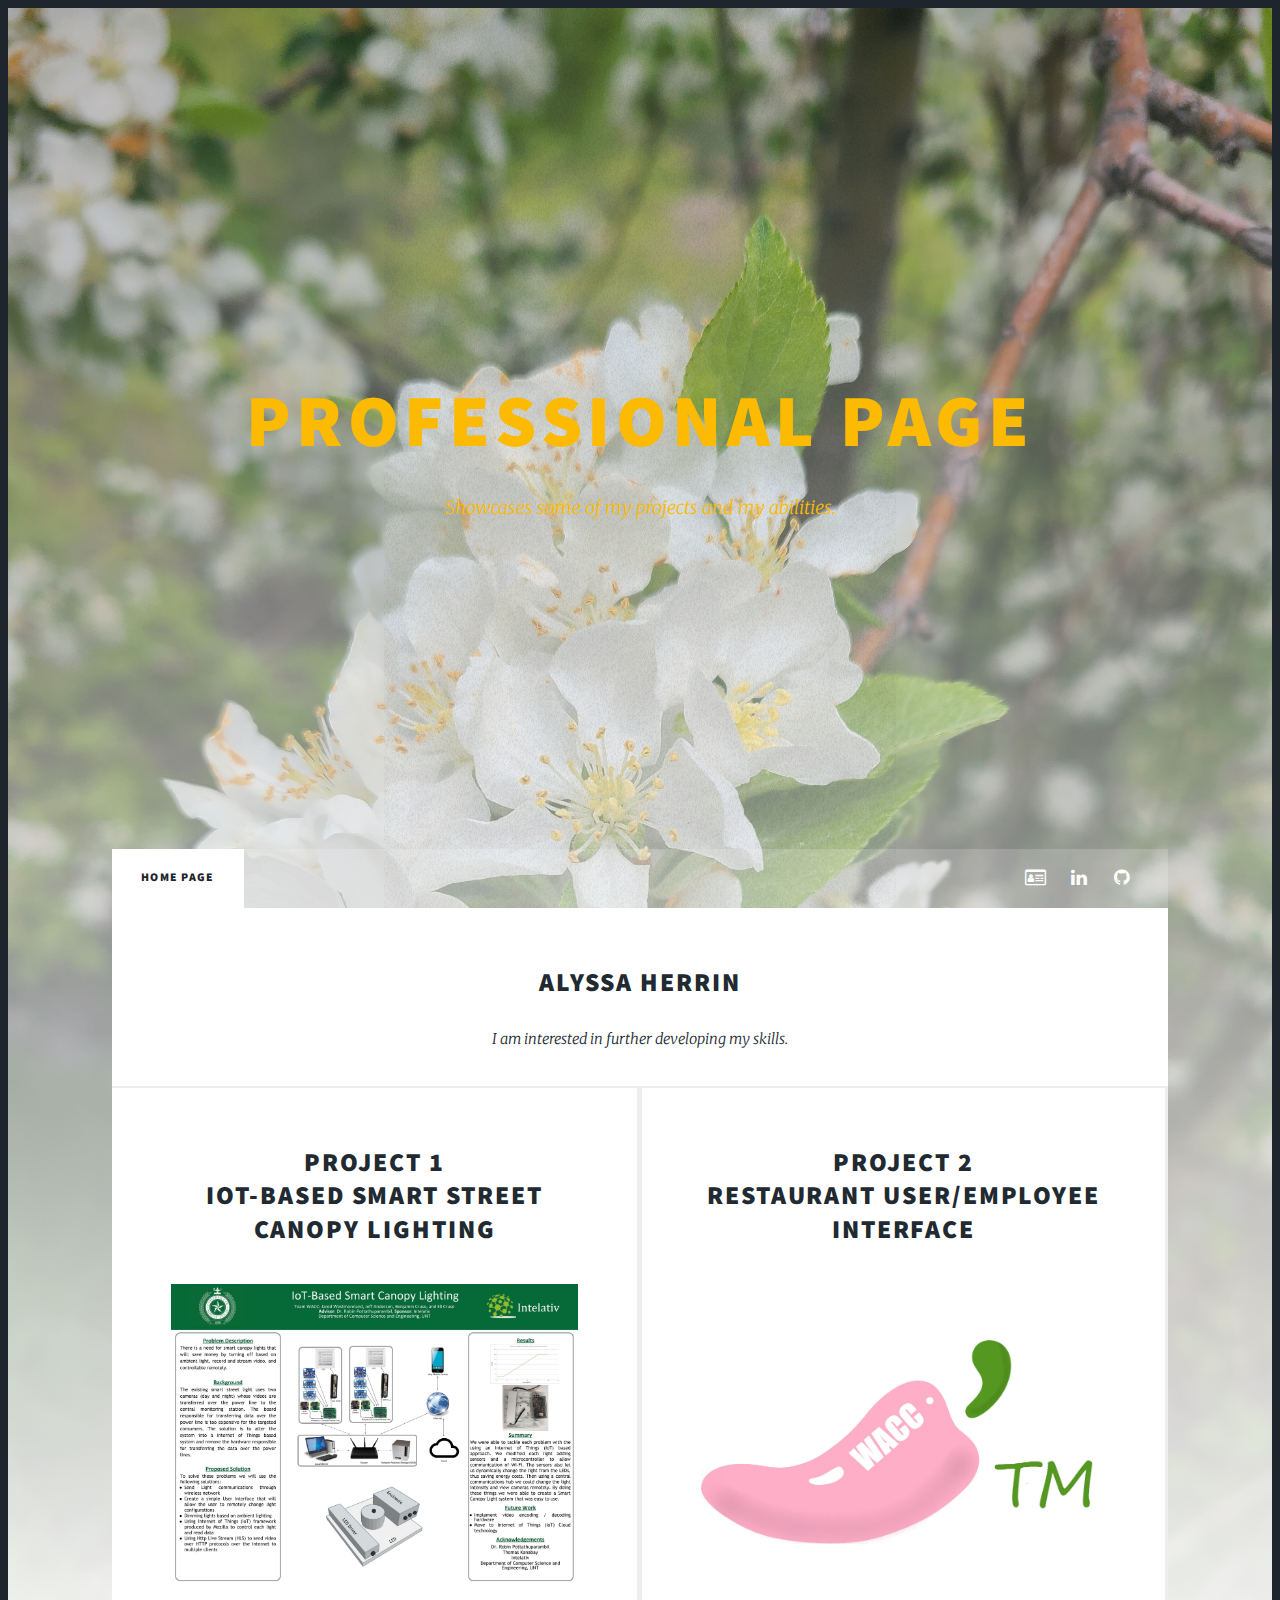
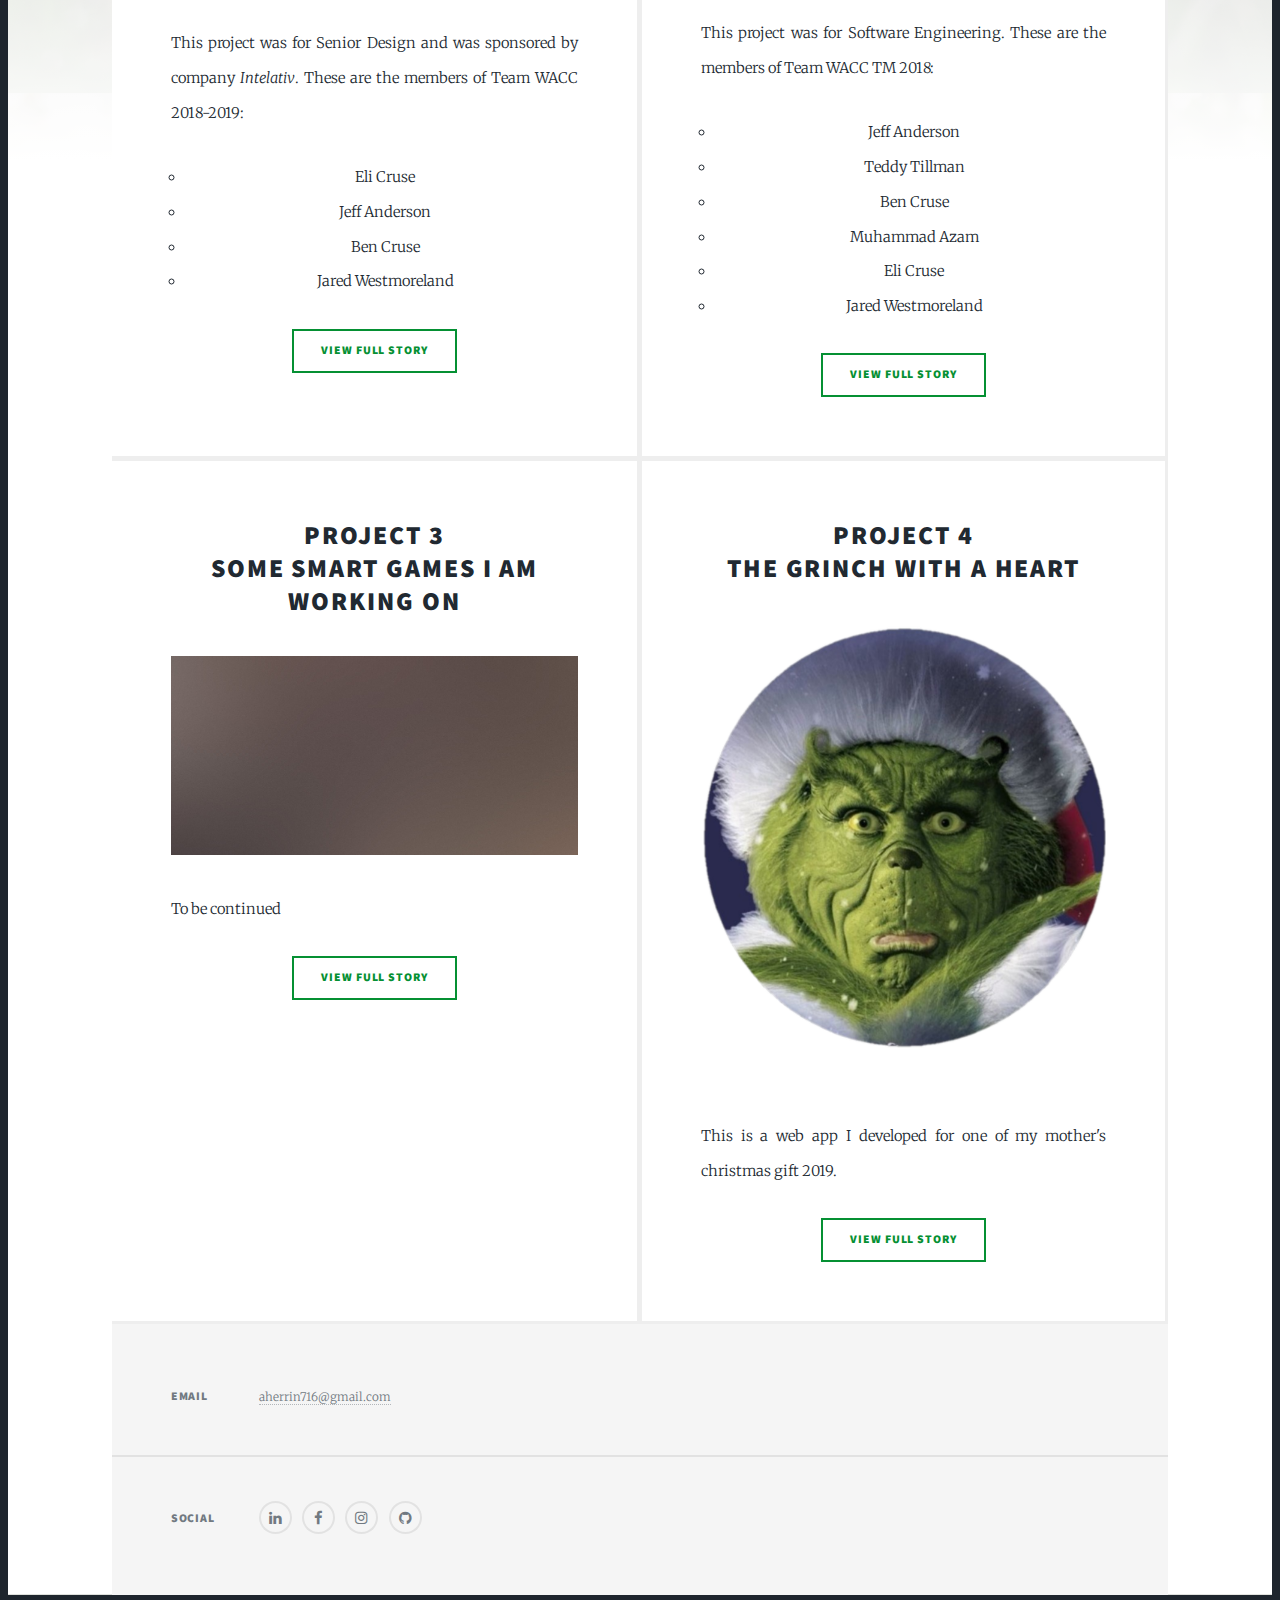
<file: index.html>
<!DOCTYPE HTML>
                      
<html>
	<head>
		<title> Home | Alyssa Herrin</title>
		<meta charset="utf-8">
  		<meta http-equiv="X-UA-Compatible" content="IE=edge">
		<meta name="viewport" content="width=device-width, initial-scale=1, user-scalable=no" />
		<link rel="stylesheet" href="assets/css/main.css" />
		<noscript><link rel="stylesheet" href="assets/css/noscript.css" /></noscript>

		<link rel="shortcut icon" href="favicon.png" type="image/png">
	</head>
	<body class="is-preload">

		<!-- Wrapper -->
			<div id="wrapper" >

				<!-- Intro -->
					<div id="intro">
						
						<h1>Professional Page</h1>
						<p>Showcases some of my projects and my abilities.</p>
					</div>
 
				<!-- Nav -->
					<nav id="nav">
						<ul class="links">
							<li class="active"><a>Home Page</a></li> 
						</ul>
						<ul class="icons">
							<li><a href="https://AllerzFish.github.io/AboutMe" class="icon fa-id-card-o" title="About me"><span class="label">About me</a></li>
							<li><a href="https://www.linkedin.com/in/alyssa-herrin" target="_blank" title="Linkedin" class="icon fa-linkedin"><span class="label">Instagram</span></a></li>
							<li><a href="https://github.com/AllerzFish" target="_blank" title="GitHub" class="icon fa-github"><span class="label">GitHub</span></a></li>
						</ul>
					</nav>
				
				<!-- Main -->
					<div id="main">
						<!-- Featured Post -->
							<header class="major">
									<h2>Alyssa Herrin</h2>
									<p>I am interested in further developing my skills.</p>
								</header>
							

						<!-- Posts -->
							<section class="posts">
								<article>
									<header>	
										<h2>project 1<br />
										IOT-Based Smart Street Canopy Lighting</h2>
									</header>
									<a href="./Project1" class="image fit"><img src="images/WACCPoster.jpg" alt="Team WACC" /></a>
									<p>This project was for Senior Design and was sponsored by company <i>Intelativ</i>. These are the members of Team WACC 2018-2019: 
										<ul style="list-style-type:circle;">
											<li>Eli Cruse</li> 
											<li>Jeff Anderson</li>
											<li>Ben Cruse</li> 
											<li>Jared Westmoreland</li>
										</ul>
									</p>
									<ul class="actions special">
										<li><a href="./Project1" class="button">View Full Story</a></li>
									</ul>
								</article>
								<article>
									<header>
										
										<h2>Project 2<br />
										Restaurant User/Employee Interface</h2>
										<br />
									</header>
									<a href="./Project2" class="image fit"><img src="images/WACCTM.jpg" alt="Team WACC TM" /></a>
									<br />
									<p>This project was for Software Engineering. These are the members of Team WACC TM 2018: 
										<ul style="list-style-type:circle;">
											<li>Jeff Anderson</li> 
											<li>Teddy Tillman</li> 
											<li>Ben Cruse</li> 
											<li>Muhammad Azam</li> 
											<li>Eli Cruse</li> 
											<li>Jared Westmoreland</li>
										</ul>
									</p>
									<ul class="actions special">
										<li><a href="./Project2" class="button">View Full Story</a></li>
									</ul>
								</article>
								<article>
									<header>
										
										<h2>Project 3<br />
										Some Smart Games I am working on</a></h2>
									</header>
									<a  class="image fit"><img src="images/pic01.jpg" alt="Games" /></a>
									<p>To be continued</p>
									<ul class="actions special">
										<li><a class="button">View Full Story</a></li>
									</ul>
								</article>
								<article>
									<header>
										
										<h2>Project 4<br />
										The Grinch with a Heart</h2>
									</header>
									<a  class="image fit" href="./Project4.html"><img src="images/Grinch.png" alt="The Grinch Image"/></a>
									<br/>
									<p>This is a web app I developed for one of my mother's christmas gift 2019.</p>
									<ul class="actions special">
										<li><a  class="button" href="./Project4.html">View Full Story</a></li>
									</ul>
									</form>
								</article>
							</section>

						<!-- Footer  -->
							

					</div>

				<!-- Footer -->
					<footer id="footer">
						<section class="split contact">
							<section>
								<h3>Email</h3>
								<p><a>aherrin716@gmail.com</a></p>
							</section>
							<section>
								<h3>Social</h3>
								<ul class="icons alt">
									<li><a href="https://www.linkedin.com/in/alyssa-herrin/" class="icon alt fa-linkedin" target="_blank" title="Linkedin"><span class="label">Linkedin</span></a></li>
									<li><a href="https://www.facebook.com/AllerzFish" class="icon alt fa-facebook" target="_blank" title="FaceBook"><span class="label">Facebook</span></a></li>
									<li><a href="https://www.instagram.com/allerzfish/" class="icon alt fa-instagram" target="_blank" title="Instagram"><span class="label">Instagram</span></a></li>
									<li><a href="https://github.com/allerzfish" class="icon alt fa-github" target="_blank" title="GitHub"><span class="label" >GitHub</span></a></li>
								</ul>
							</section>
						</section>
					</footer>

			</div>

		<!-- Scripts  -->
			<script src="assets/js/jquery.min.js"></script>
			<script src="assets/js/jquery.scrollex.min.js"></script>
			<script src="assets/js/jquery.scrolly.min.js"></script>
			<script src="assets/js/browser.min.js"></script>
			<script src="assets/js/breakpoints.min.js"></script>
			<script src="assets/js/util.js"></script>
			<script src="assets/js/main.js"></script>

	</body>
</html>
</file>
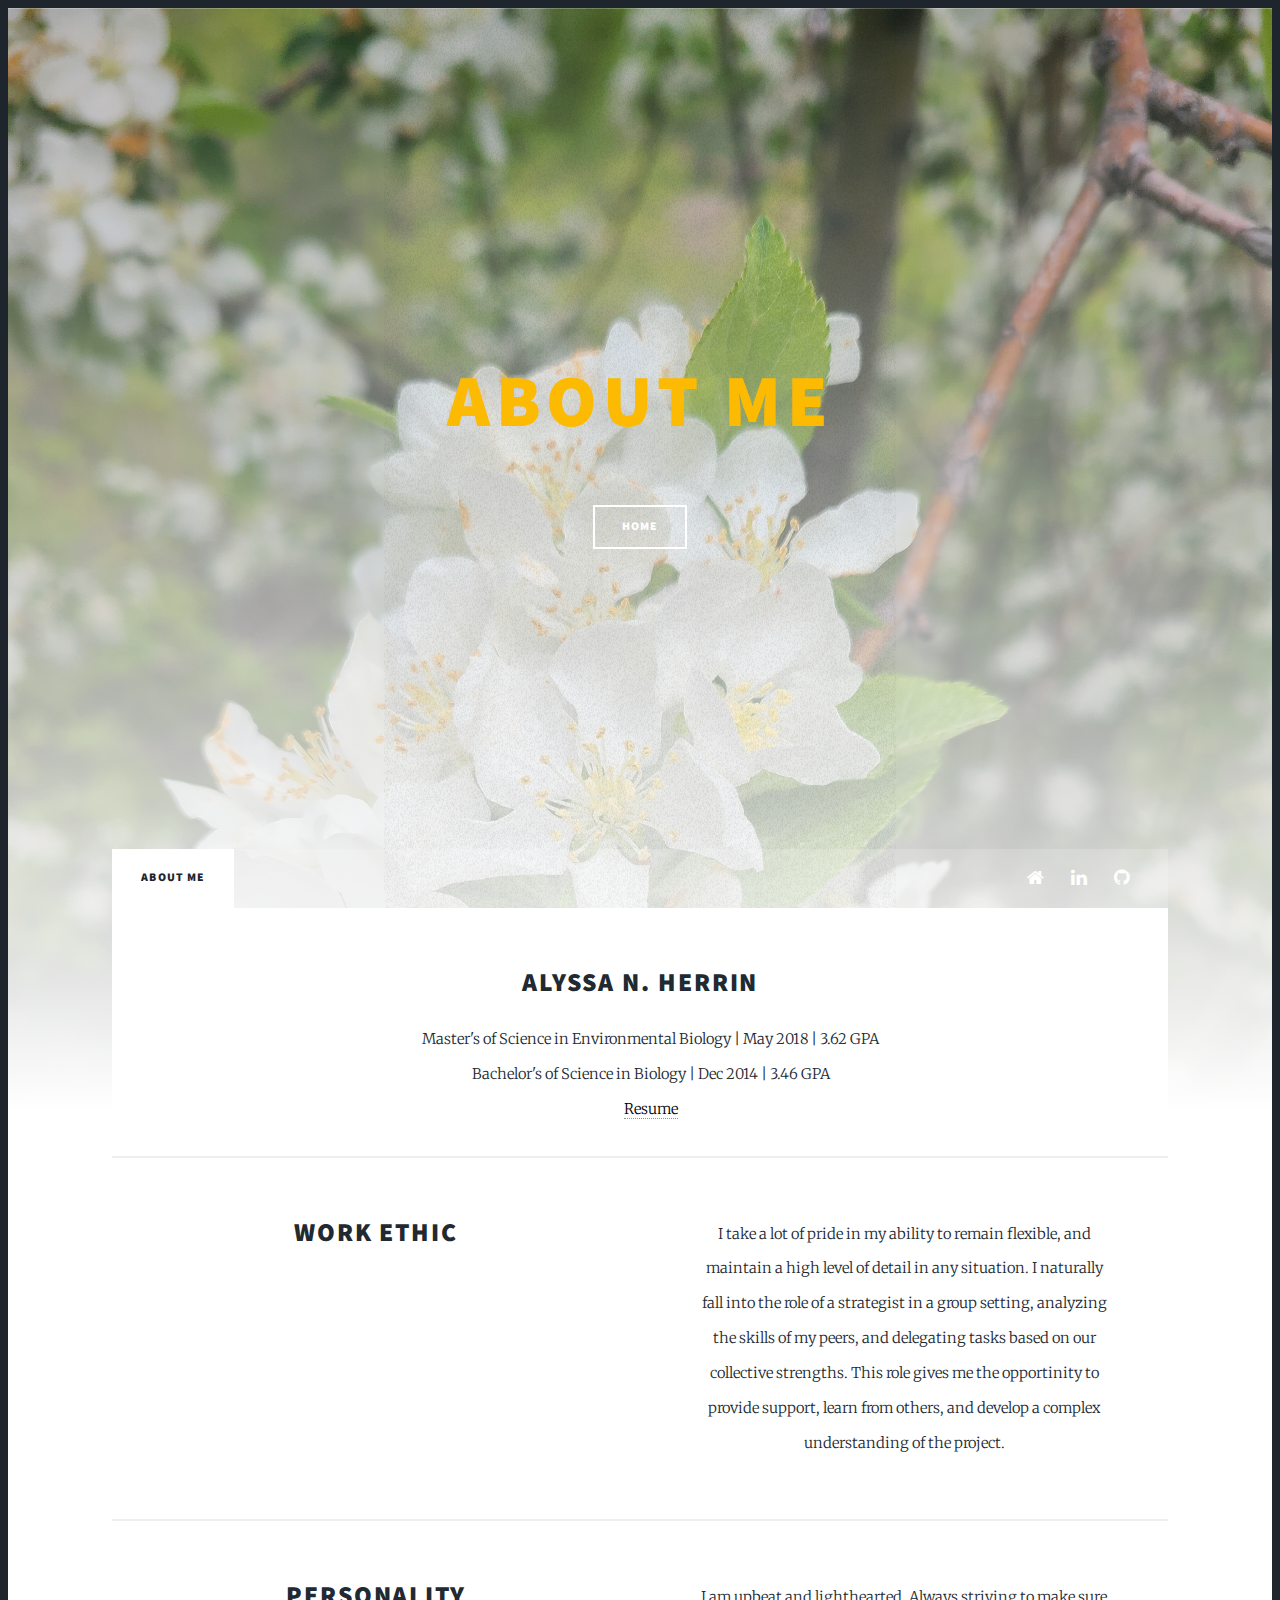
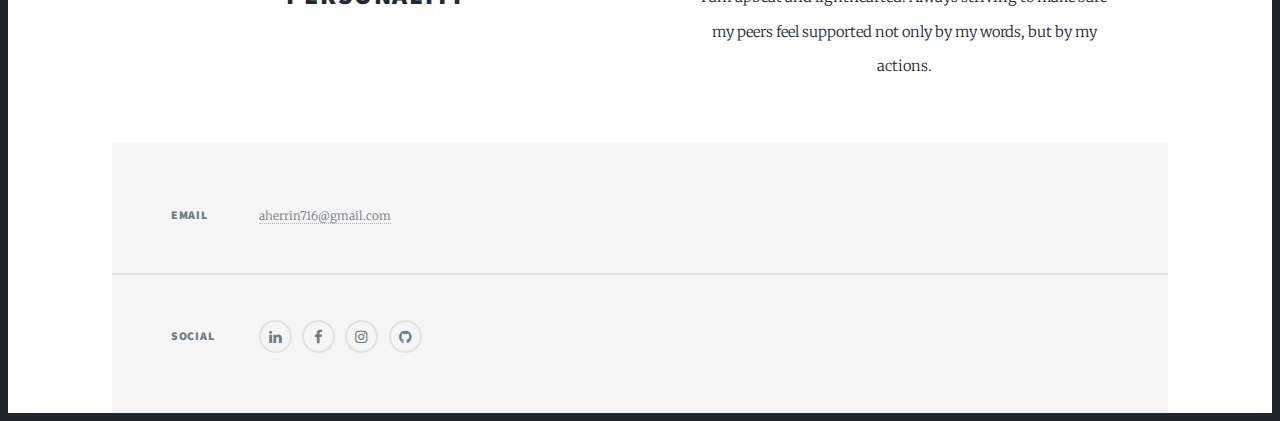
<file: AboutMe.html>
<!DOCTYPE HTML>
                             
<html>
	<head>
		<title> About me | Alyssa Herrin</title>
		<meta charset="utf-8">
  		<meta http-equiv="X-UA-Compatible" content="IE=edge">
		<meta name="viewport" content="width=device-width, initial-scale=1, user-scalable=no" />
		<link rel="stylesheet" href="assets/css/main.css" />
		<noscript><link rel="stylesheet" href="assets/css/noscript.css" /></noscript>

		 <link rel="shortcut icon" href="favicon.png" type="image/png">
	</head>
	<body class="is-preload">

        	<!-- Wrapper -->
			<div id="wrapper" >

				<!-- Intro -->
					<div id="intro">
						<h1>About Me</h1>
						<br />
						<ul class="actions special">
						<li><a href="https://AllerzFish.github.io/" class="button">Home</a></li>
					</ul>
					</div>
					 
				<!-- Nav -->
					<nav id="nav">
						<ul class="links"> 
							<li class="active"><a>About Me</a></li>
						</ul>
						<ul class="icons">
							<li><a href="./index.html" class="icon fa-home" title="Home"><span class="label">Home</a></li>
							<li><a href="https://www.linkedin.com/in/alyssa-herrin/" target="_blank" title="Linkedin" class="icon fa-linkedin"><span class="label">Instagram</span></a></li>
							<li><a href="https://github.com/allerzfish" target="_blank" title="GitHub" class="icon fa-github"><span class="label">GitHub</span></a></li>
						</ul>
					</nav>
				
				<!-- Main -->
					<div id="main">
						<!-- Featured Post -->
						
							<header class="major">
								
								<h2>Alyssa N. Herrin</h2>
									<ul style="list-style-type: none;">
									<li>Master's of Science in Environmental Biology | May 2018 | 3.62 GPA</li>	
									<li>Bachelor's of Science in Biology | Dec 2014 | 3.46 GPA</li>
									<li><a href="https://docs.google.com/document/d/1coBuJgeD5p4j4kVCKNsug3JqQFE4yvogps4RH6FsA0c/edit?ts=60bb044d" target="_blank" title="Link to Resume">Resume</a></li>
								</ul>
							</header>
							
						<!-- Posts -->
							<section class="posts">
								
									<h2>Work Ethic</h2>
									<p1>I take a lot of pride in my ability to remain flexible, and maintain a high level of detail in any situation. I naturally fall into the role of a strategist in a group setting, analyzing the skills of my peers, and delegating tasks based on our collective strengths. This role gives me the opportinity to provide support, learn from others, and develop a complex understanding of the project.</p1>
								
							</section>
							<section class="posts">
								
									<h2>Personality</h2>
									<p1>I am upbeat and lighthearted. Always striving to make sure my peers feel supported not only by my words, but by my actions.</p1>
								
							</section>
							
						<!-- Footer  -->
							

					</div>

				<!-- Footer -->
					<footer id="footer">
						<section class="split contact">
							<section>
								<h3>Email</h3>
								<p><a>aherrin716@gmail.com</a></p>
							</section>
							<section>
								<h3>Social</h3>
								<ul class="icons alt">
									<li><a href="https://www.linkedin.com/in/alyssa-herrin/" class="icon alt fa-linkedin" target="_blank" title="Linkedin"><span class="label">Linkedin</span></a></li>
									<li><a href="https://www.facebook.com/AllerzFish" class="icon alt fa-facebook" target="_blank" title="FaceBook"><span class="label">Facebook</span></a></li>
									<li><a href="https://www.instagram.com/allerzfish/" class="icon alt fa-instagram" target="_blank" title="Instagram"><span class="label">Instagram</span></a></li>
									<li><a href="https://github.com/allerzfish" class="icon alt fa-github" target="_blank" title="GitHub"><span class="label" >GitHub</span></a></li>
								</ul>
							</section>
						</section>
					</footer>

			</div>

		<!-- Scripts  -->
			<script src="assets/js/jquery.min.js"></script>
			<script src="assets/js/jquery.scrollex.min.js"></script>
			<script src="assets/js/jquery.scrolly.min.js"></script>
			<script src="assets/js/browser.min.js"></script>
			<script src="assets/js/breakpoints.min.js"></script>
			<script src="assets/js/util.js"></script>
			<script src="assets/js/main.js"></script>

	</body>
</html>
</file>
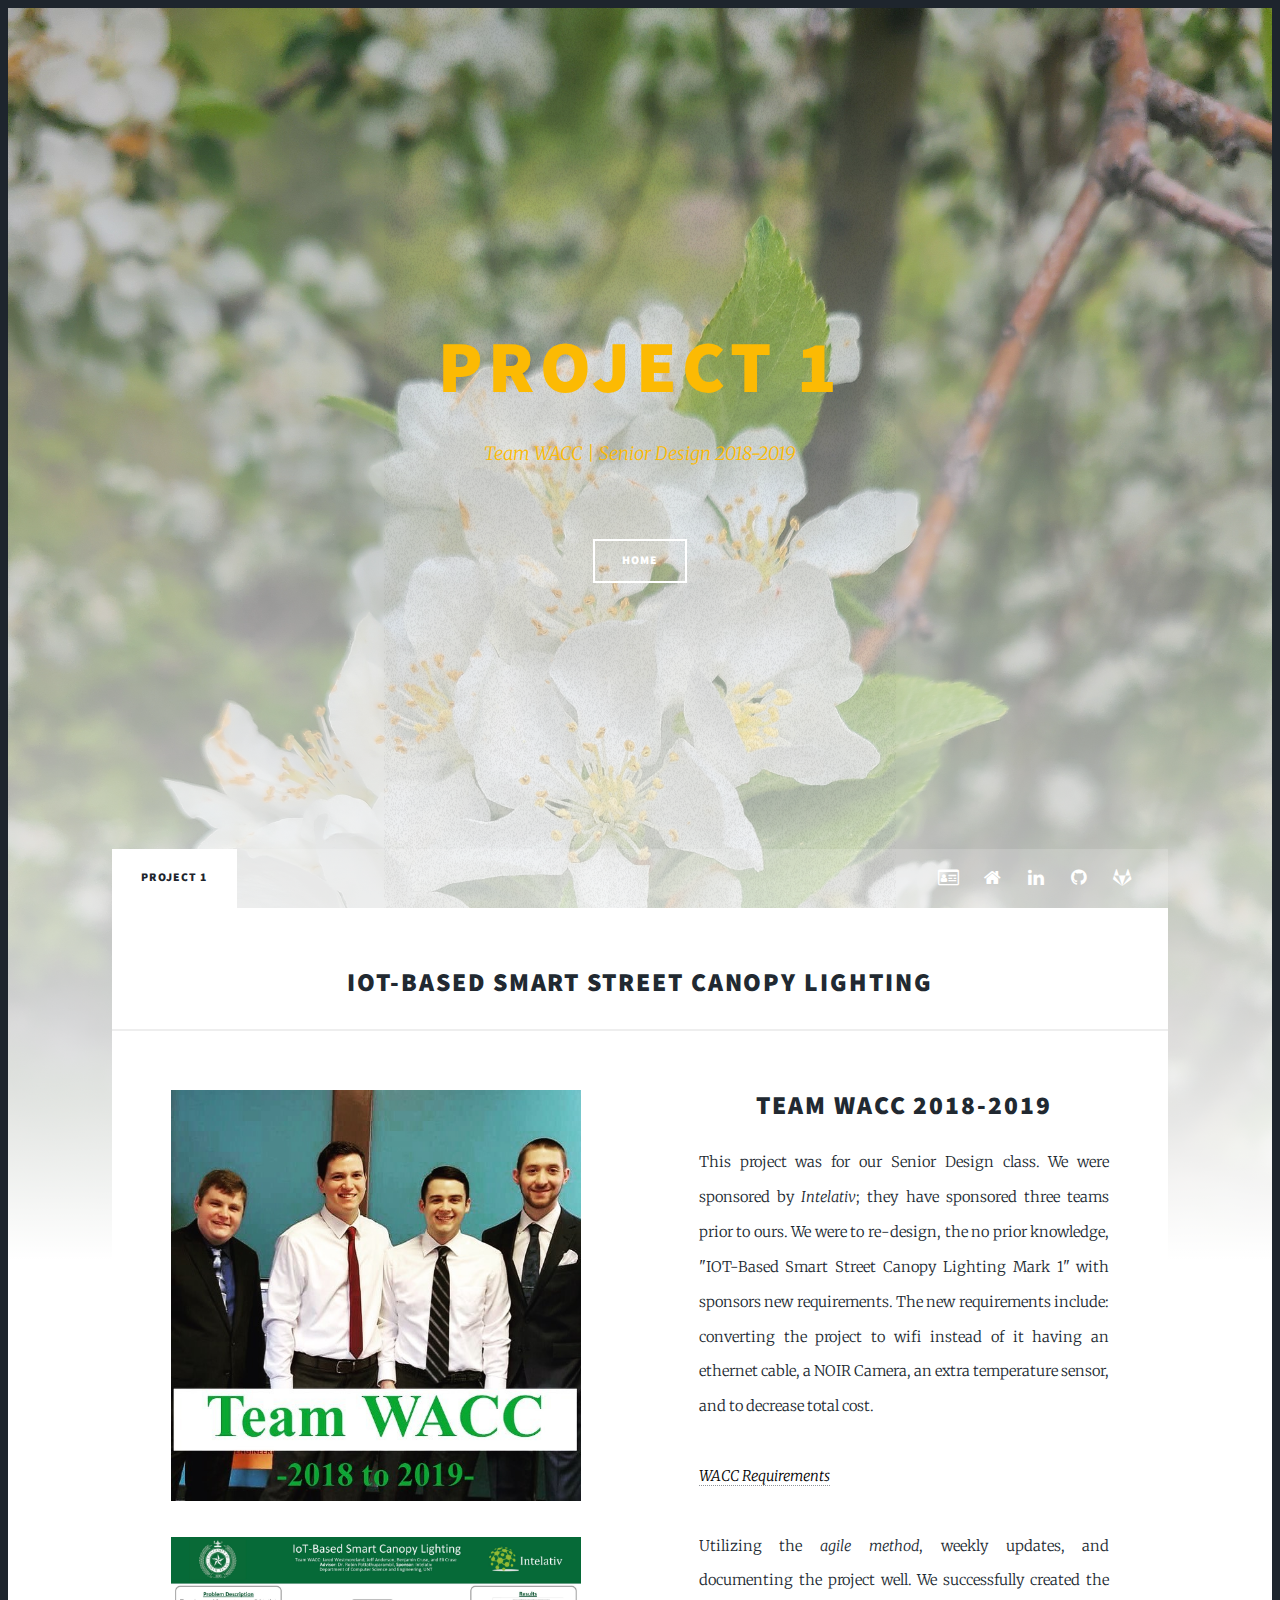
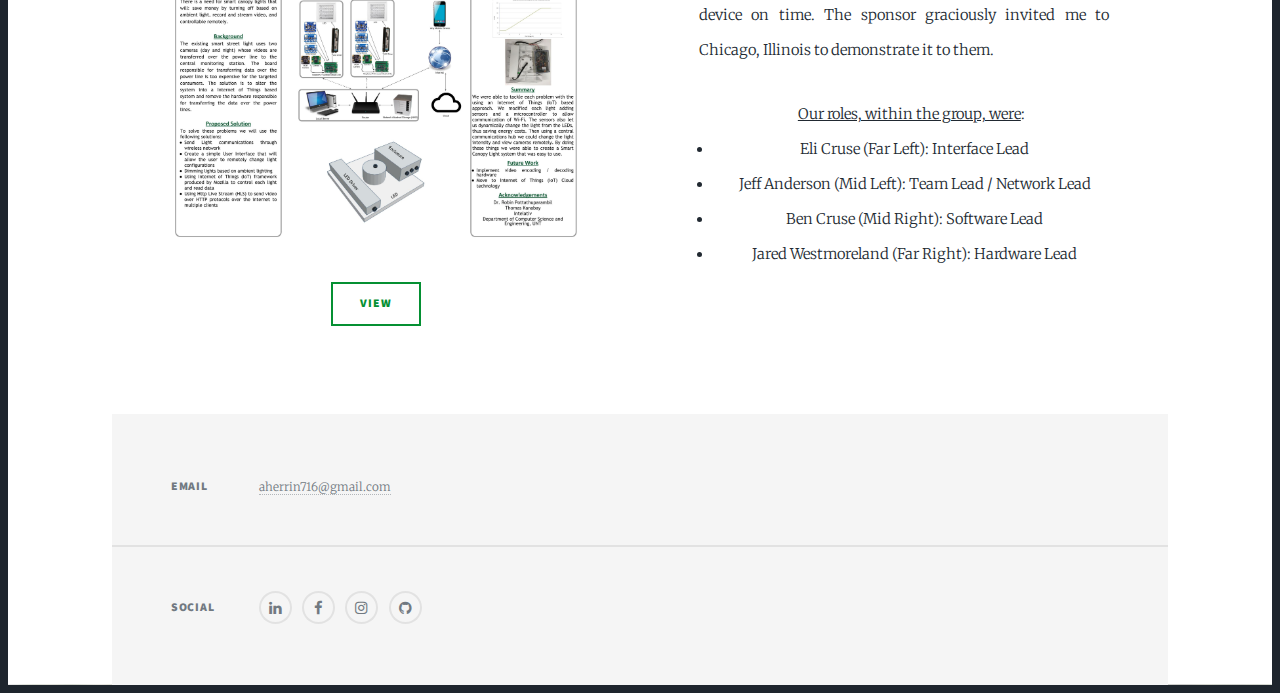
<file: Project1.html>
<!DOCTYPE HTML>
       
<html>
	<head>
		<title> Project 1 | Alyssa Herrin</title>
		<meta charset="utf-8">
  		<meta http-equiv="X-UA-Compatible" content="IE=edge">
		<meta name="viewport" content="width=device-width, initial-scale=1, user-scalable=no" />
		<link rel="stylesheet" href="assets/css/main.css" />
		<noscript><link rel="stylesheet" href="assets/css/noscript.css" /></noscript>

		 <link rel="shortcut icon" href="favicon.png" type="image/png">
	</head>
	<body class="is-preload">

        	<!-- Wrapper -->
			<div id="wrapper" >

				<!-- Intro -->
					<div id="intro">
						<h1>Project 1</h1>
						<p>Team WACC | Senior Design 2018-2019</p>
						<br />
						<ul class="actions special">
						<li><a href="https://allerzfish.github.io/" class="button">Home</a></li>
					</ul>
					</div>
					 
				<!-- Nav -->
					<nav id="nav">
						<ul class="links"> 
							<li class="active"><a>Project 1</a></li>
						</ul>
						<ul class="icons">
							<li><a href="./AboutMe.html" class="icon fa-id-card-o" title="About me"><span class="label">About me</a></li>
							<li><a href="./index.html" class="icon fa-home" title="Home"><span class="label">Home</a></li>
							<li><a href="https://www.linkedin.com/in/jared-westmoreland/" target="_blank" title="Linkedin" class="icon fa-linkedin"><span class="label">Instagram</span></a></li>
							<li><a href="https://github.com/jhwestmoreland" target="_blank" title="GitHub" class="icon fa-github"><span class="label">GitHub</span></a></li>
							<li><a href="https://gitlab.com/jwestmoreland" target="_blank" title="GitLab" class="icon fa-gitlab"><span class="label">GitLab</span></a></li>						</ul>
					</nav>
				
				<!-- Main -->
					<div id="main">
						<!-- Featured Post -->
							<header class="major">
									<h2>IOT-Based Smart Street Canopy Lighting</h2>
								</header>
	
						<!-- Posts -->
							<section class="posts">
								<section class="posts">
									<article>
										<a class="image fit"><img src="images/wacc.jpg" alt="Team Wacc Image" /></a>
									</article>
									
									<article>
										<a class="image fit"><img src="images/WACCPoster.jpg" alt="Team Waccs Poster" /></a>
										<ul class="actions special">
											<li><a href="https://drive.google.com/open?id=19ooblDm-Sf6tV7dthojnlMPG75XFyM-J" target="_blank" class="button">View</a></li>
										</ul>
									</article>
								</section>
								<section>
									<article>
										<header>
											<h2>Team WACC 2018-2019<br /></h2>
										</header>
											<p>This project was for our Senior Design class. 
											We were sponsored by <i>Intelativ</i>; they have sponsored three teams prior to ours. We were to re-design, the no prior knowledge, "IOT-Based Smart Street Canopy Lighting Mark 1" with sponsors new requirements.
											The new requirements include: converting the project to wifi instead of it having an ethernet cable, a NOIR Camera, an extra temperature sensor, and to decrease total cost.
											<br /><br />
											
											<a href="https://drive.google.com/open?id=1uG_ZFY8a4H2S2Mwdlbxv71xqx1lrD0da" target="_blank" style="text-align: center;"><i>WACC Requirements</i></a>
											<br /><br />	
										
											Utilizing the <i>agile method</i>, weekly updates, and documenting the project well. 
											We successfully created the device on time. The sponsor graciously invited me to Chicago, Illinois to demonstrate it to them.    
											<br />
												<ul> <u>Our roles, within the group, were</u>:
													<li>Eli Cruse (Far Left): Interface Lead </li>
													<li>Jeff Anderson (Mid Left): Team Lead / Network Lead </li>
													<li>Ben Cruse (Mid Right): Software Lead</li>
													<li>Jared Westmoreland (Far Right): Hardware Lead</li>
												</ul>
										
											</p>
									</article>
								</section>
							</section>
						<!-- Footer  -->
							

					</div>

				<!-- Footer -->
					<footer id="footer">
						<section class="split contact">
							<section>
								<h3>Email</h3>
								<p><a>aherrin716@gmail.com</a></p>
							</section>
							<section>
								<h3>Social</h3>
								<ul class="icons alt">
									<li><a href="https://www.linkedin.com/in/alyssa-herrin/" class="icon alt fa-linkedin" target="_blank" title="Linkedin"><span class="label">Linkedin</span></a></li>
									<li><a href="https://www.facebook.com/AllerzFish" class="icon alt fa-facebook" target="_blank" title="FaceBook"><span class="label">Facebook</span></a></li>
									<li><a href="https://www.instagram.com/allerzfish/" class="icon alt fa-instagram" target="_blank" title="Instagram"><span class="label">Instagram</span></a></li>
									<li><a href="https://github.com/allerzfish" class="icon alt fa-github" target="_blank" title="GitHub"><span class="label" >GitHub</span></a></li>
								</ul>
							</section>
						</section>
					</footer>

			</div>

		<!-- Scripts  -->
			<script src="assets/js/jquery.min.js"></script>
			<script src="assets/js/jquery.scrollex.min.js"></script>
			<script src="assets/js/jquery.scrolly.min.js"></script>
			<script src="assets/js/browser.min.js"></script>
			<script src="assets/js/breakpoints.min.js"></script>
			<script src="assets/js/util.js"></script>
			<script src="assets/js/main.js"></script>

	</body>
</html>
</file>
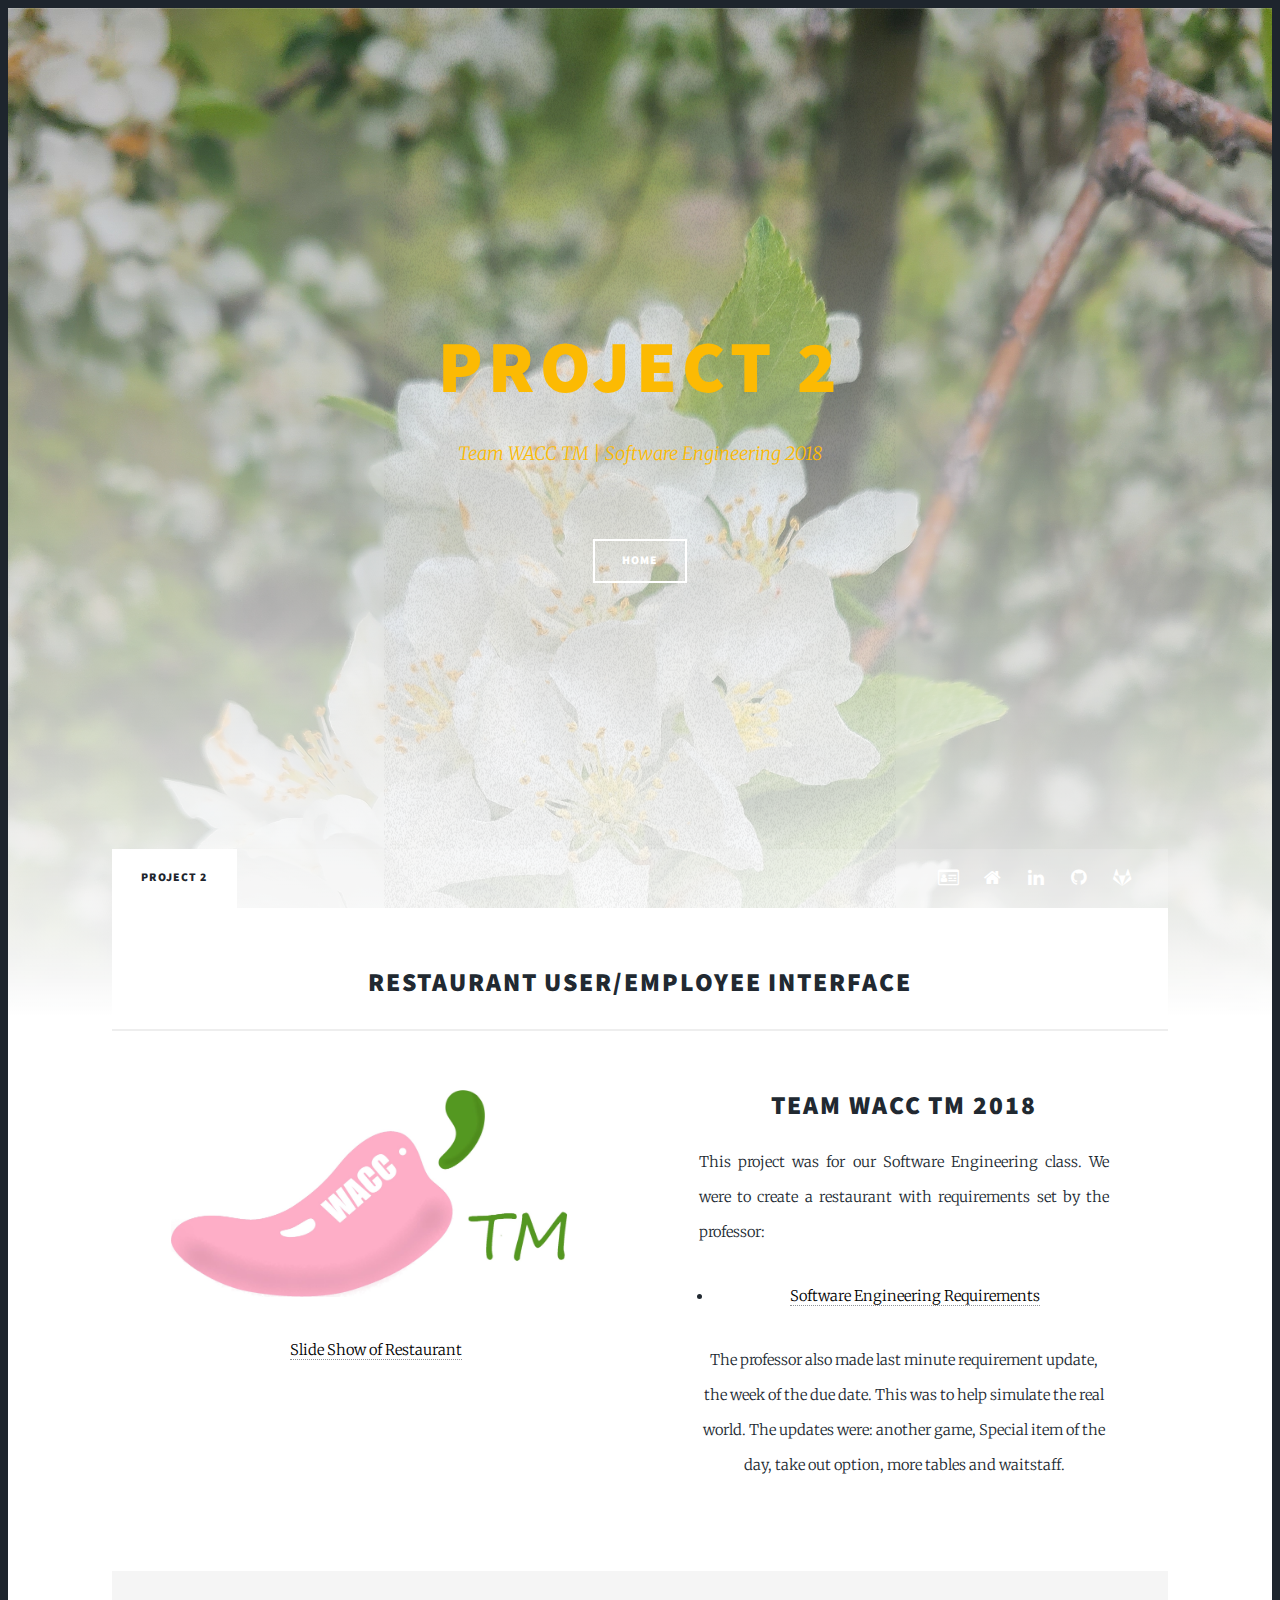
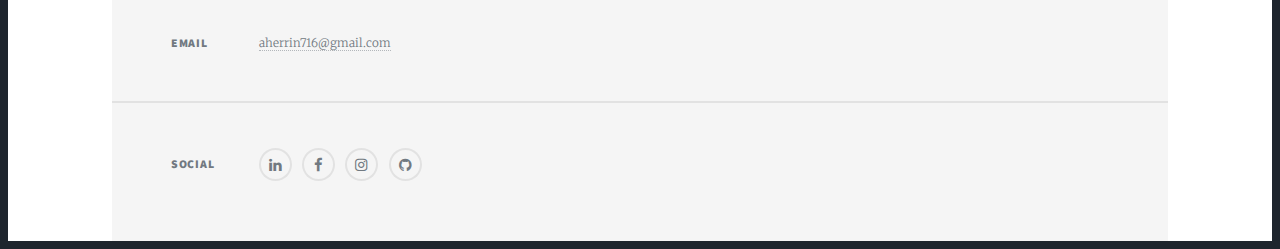
<file: Project2.html>
<!DOCTYPE HTML>
       
<html>
	<head>
		<title> Project 2 | Jared Westmoreland</title>
		<meta charset="utf-8">
  		<meta http-equiv="X-UA-Compatible" content="IE=edge">
		<meta name="viewport" content="width=device-width, initial-scale=1, user-scalable=no" />
		<link rel="stylesheet" href="assets/css/main.css" />
		<noscript><link rel="stylesheet" href="assets/css/noscript.css" /></noscript>

		 <link rel="shortcut icon" href="favicon.png" type="image/png">
	</head>
	<body class="is-preload">

        	<!-- Wrapper -->
			<div id="wrapper" >

				<!-- Intro -->
					<div id="intro">
						<h1>Project 2</h1>
						<p>Team WACC TM | Software Engineering 2018</p>
						<br />
						<ul class="actions special">
						<li><a href="https://jhwestmoreland.github.io/" class="button">Home</a></li>
					</ul>
					</div>
					 
				<!-- Nav -->
					<nav id="nav">
						<ul class="links"> 
							<li class="active"><a>Project 2</a></li>
						</ul>
						<ul class="icons">
							<li><a href="./AboutMe.html" class="icon fa-id-card-o" title="About me"><span class="label">About me</a></li>
							<li><a href="./index.html" class="icon fa-home" title="Home"><span class="label">Home</a></li>
							<li><a href="https://www.linkedin.com/in/jared-westmoreland/" target="_blank" title="Linkedin" class="icon fa-linkedin"><span class="label">Instagram</span></a></li>
							<li><a href="https://github.com/jhwestmoreland" target="_blank" title="GitHub" class="icon fa-github"><span class="label">GitHub</span></a></li>
							<li><a href="https://gitlab.com/jwestmoreland" target="_blank" title="GitLab" class="icon fa-gitlab"><span class="label">GitLab</span></a></li>						</ul>
					</nav>
				
				<!-- Main -->
					<div id="main">
						<!-- Featured Post -->
							<header class="major">
									<h2>Restaurant User/Employee Interface</h2>
								</header>
	
						<!-- Posts -->
							<section class="posts">
								<section class="posts">
									<article>
										<a class="image fit"><img src="images/WACCTM.jpg" alt="Team Wacc TM Logo" /></a>
									</article>
									<article>
										<a href="https://drive.google.com/open?id=16_14FHNnUO6HKRm8g9cZnL-wvGvsJTqG" target="_blank">Slide Show of Restaurant</a>
									</article>
								</section>
								<section>
									<article>
										<header>
											<h2>Team WACC TM 2018<br /></h2>
										</header>
										  <p>
                         								This project was for our Software Engineering class. 
                        								We were to create a restaurant with requirements set by the professor:
                         								 <ul>
                             									 <li><a href="https://drive.google.com/open?id=1mEJhj8zPGPuUr-1VPDwynmVZc3dzYJKa" target="_blank">Software Engineering Requirements</a></li>
                        								  </ul>
											
				 								 The professor also made last minute requirement update, the week of the due date. 
                         									   This was to help simulate the real world. The updates were: another game, Special item of the day, take out option, more tables and waitstaff.</li>
                          
											</p>
									</article>
								</section>
							</section>
						<!-- Footer  -->
							

					</div>

				<!-- Footer -->
					<footer id="footer">
						<section class="split contact">
							<section>
								<h3>Email</h3>
								<p><a>aherrin716@gmail.com</a></p>
							</section>
							<section>
								<h3>Social</h3>
								<ul class="icons alt">
									<li><a href="https://www.linkedin.com/in/alyssa-herrin/" class="icon alt fa-linkedin" target="_blank" title="Linkedin"><span class="label">Linkedin</span></a></li>
									<li><a href="https://www.facebook.com/AllerzFish" class="icon alt fa-facebook" target="_blank" title="FaceBook"><span class="label">Facebook</span></a></li>
									<li><a href="https://www.instagram.com/allerzfish/" class="icon alt fa-instagram" target="_blank" title="Instagram"><span class="label">Instagram</span></a></li>
									<li><a href="https://github.com/allerzfish" class="icon alt fa-github" target="_blank" title="GitHub"><span class="label" >GitHub</span></a></li>
								</ul>
							</section>
						</section>
					</footer>

			</div>

		<!-- Scripts  -->
			<script src="assets/js/jquery.min.js"></script>
			<script src="assets/js/jquery.scrollex.min.js"></script>
			<script src="assets/js/jquery.scrolly.min.js"></script>
			<script src="assets/js/browser.min.js"></script>
			<script src="assets/js/breakpoints.min.js"></script>
			<script src="assets/js/util.js"></script>
			<script src="assets/js/main.js"></script>

	</body>
</html>
</file>
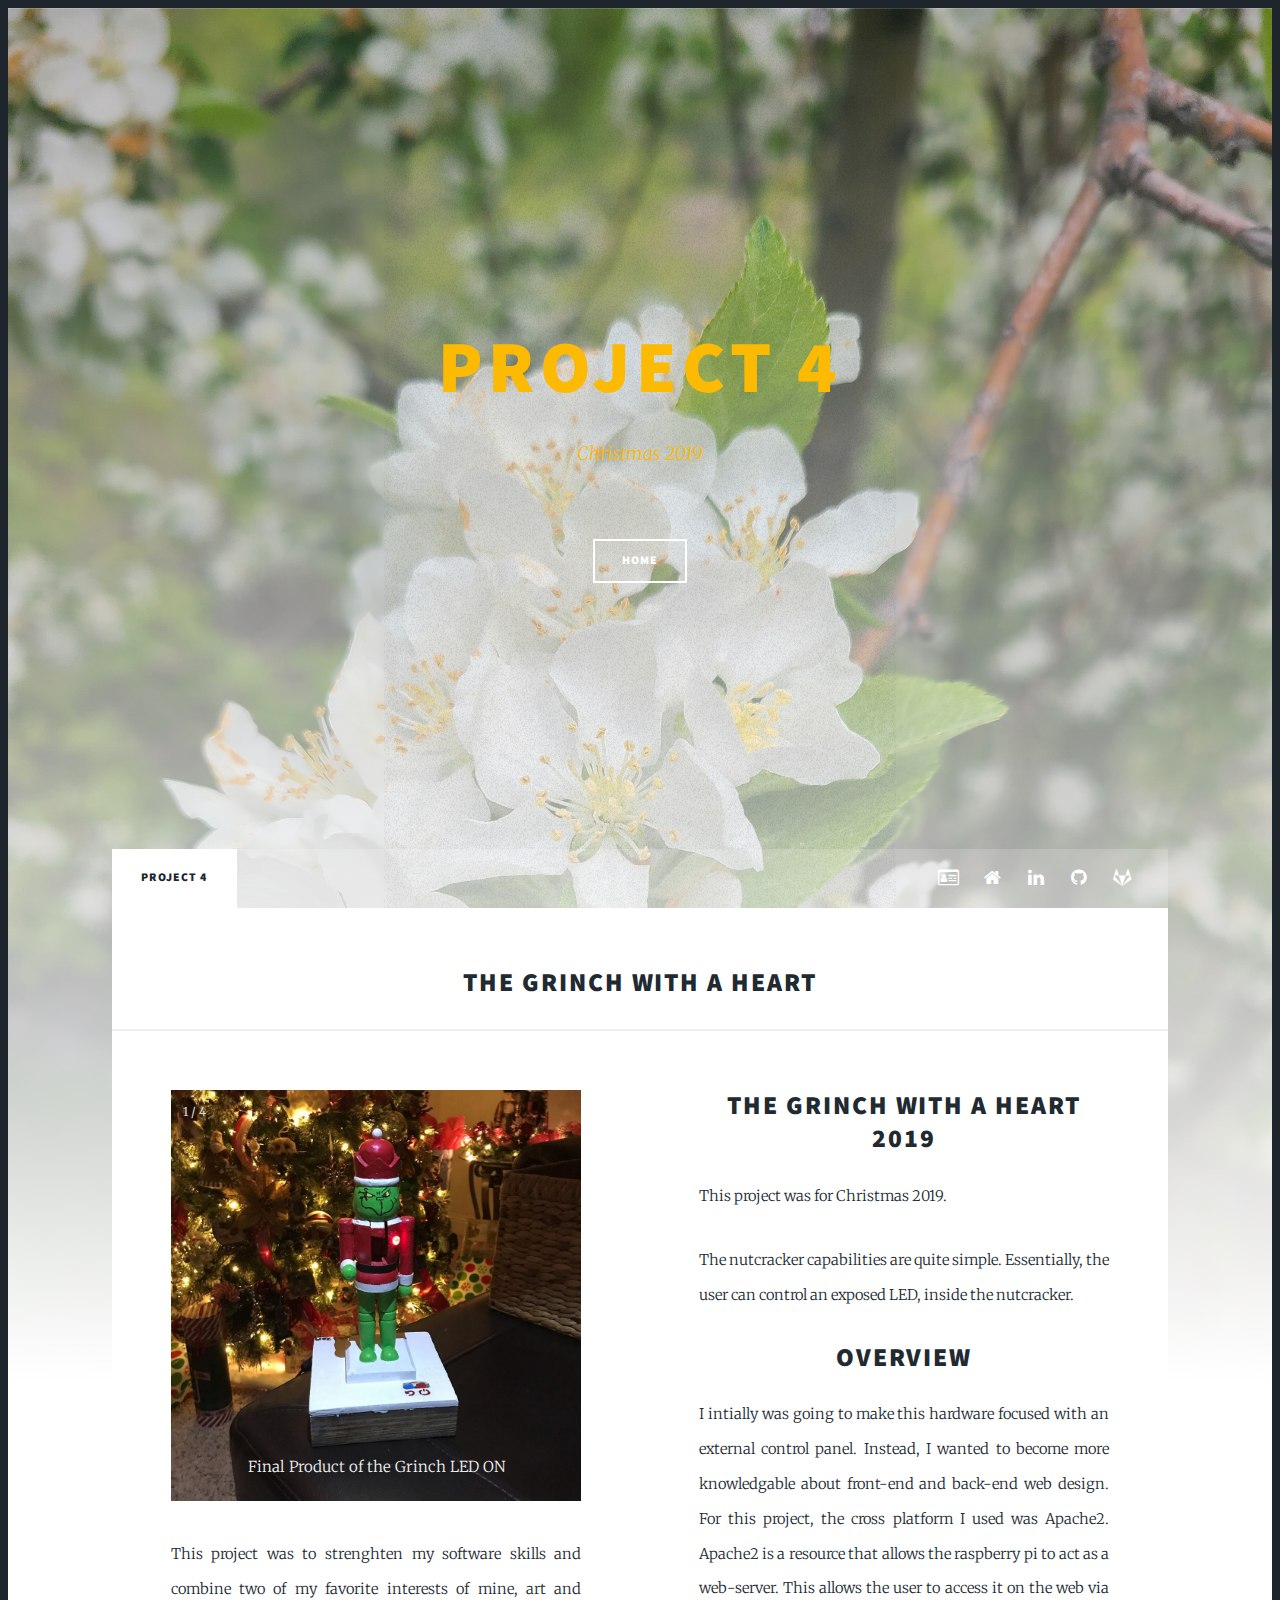
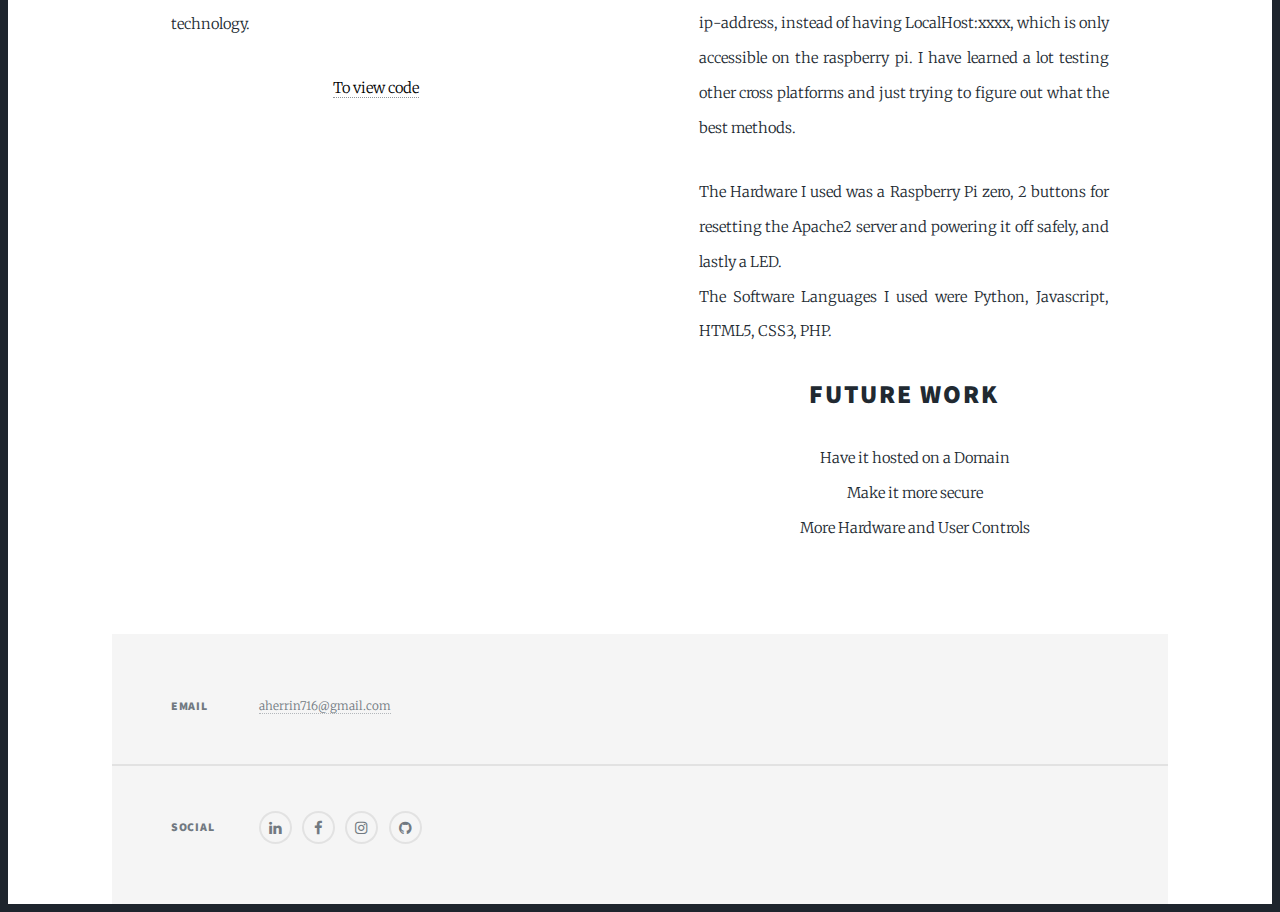
<file: Project4.html>
<!DOCTYPE HTML>
        
<html>
	<head>
		<title> Project 4 | Jared Westmoreland</title>
		<meta charset="utf-8">
  		<meta http-equiv="X-UA-Compatible" content="IE=edge">
		<meta name="viewport" content="width=device-width, initial-scale=1, user-scalable=no" />
		<link rel="stylesheet" href="assets/css/main.css" />
		<noscript><link rel="stylesheet" href="assets/css/noscript.css" /></noscript>

		 <link rel="shortcut icon" href="favicon.png" type="image/png">
	</head>
	<body class="is-preload">

        	<!-- Wrapper -->
			<div id="wrapper" >

				<!-- Intro -->
					<div id="intro">
						<h1>Project 4</h1>
						<p>Christmas 2019</p>
						<br />
						<ul class="actions special">
						<li><a href="https://jhwestmoreland.github.io/" class="button">Home</a></li>
					</ul>
					</div>
					 
				<!-- Nav -->
					<nav id="nav">
						<ul class="links"> 
							<li class="active"><a>Project 4</a></li>
						</ul>
						<ul class="icons">
							<li><a href="./AboutMe.html" class="icon fa-id-card-o" title="About me"><span class="label">About me</a></li>
							<li><a href="./index.html" class="icon fa-home" title="Home"><span class="label">Home</a></li>
							<li><a href="https://www.linkedin.com/in/jared-westmoreland/" target="_blank" title="Linkedin" class="icon fa-linkedin"><span class="label">Instagram</span></a></li>
							<li><a href="https://github.com/jhwestmoreland" target="_blank" title="GitHub" class="icon fa-github"><span class="label">GitHub</span></a></li>
							<li><a href="https://gitlab.com/jwestmoreland" target="_blank" title="GitLab" class="icon fa-gitlab"><span class="label">GitLab</span></a></li>						</ul>
					</nav>
				
				<!-- Main -->
					<div id="main">
						<!-- Featured Post -->
							<header class="major">
									<h2>The Grinch with a Heart</h2>
								</header>
	
						<!-- Posts -->
							<section class="posts">
								<section class="posts">
									<article>
										<a class="image fit">
											<!-- Full-width images with number and caption text -->
											  <div class="mySlides fade">
											    <div class="numbertext">1 / 4</div>
											    <img src="images/Grinch1.jpg" style="width:100%">
											    <div class="text">Final Product of the Grinch LED ON</div>
											  </div>

											  <div class="mySlides fade">
											    <div class="numbertext">2 / 4</div>
											    <img src="images/Grinch2.jpg" style="width:100%">
											    <div class="text">Final Product of the Grinch LED OFF</div>
											  </div>

											  <div class="mySlides fade">
											    <div class="numbertext">3 / 4</div>
											    <img src="images/Grinch3.jpg" style="width:100%">
											    <div class="text">Painting stage</div>
											  </div>
											
											  <div class="mySlides fade">
											    <div class="numbertext">4 / 4</div>
											    <img src="images/Grinch4.jpg" style="width:100%">
											    <div class="text">Base stage -hair and nose</div>
											  </div>
										</a>										
										
										<p>This project was to strenghten my software skills and combine two of my favorite interests of mine, art and technology.</p>
										<a href="https://github.com/jhwestmoreland/GrinchLED" title="This is my introduction to webapp controlling hardware" target="_blank">To view code</a>
									</article>
			
								</section>
								<section>
									<article>
											<h2>The Grinch with a Heart 2019</h2>
											<p>This project was for Christmas 2019.</p>
											<p>The nutcracker capabilities are quite simple. Essentially, the user can control an exposed LED, inside the nutcracker. 	
											</p>
											<h2>Overview</h2>
											<p>	  I intially was going to make this hardware focused with an external control panel. Instead, I wanted to become more knowledgable about front-end 
												and back-end web design. For this project, the cross platform I used was Apache2. Apache2 is a resource that allows the raspberry pi 
												to act as a web-server. This allows the user to access it on the web via ip-address, instead of having LocalHost:xxxx, which is only accessible on the raspberry pi. 
												I have learned a lot testing other cross platforms and just trying to figure out what the best methods.
												<br>
											</p>
											<p>
												The Hardware I used was a Raspberry Pi zero, 2 buttons for resetting the Apache2 server and powering it off safely, and lastly a LED.
												<br>
												The Software Languages I used were Python, Javascript, HTML5, CSS3, PHP.
												
											</p>
											<h2>Future Work</h2>
											<p><ul style="list-style-type:none;">
												<li>Have it hosted on a Domain</li>
												<li>Make it more secure</li>
												<li>More Hardware and User Controls</li>
											</ul></p>
									</article>
								</section>
							</section>
						<!-- Footer  -->
							

					</div>

				<!-- Footer -->
					<footer id="footer">
						<section class="split contact">
							<section>
								<h3>Email</h3>
								<p><a>aherrin716@gmail.com</a></p>
							</section>
							<section>
								<h3>Social</h3>
								<ul class="icons alt">
									<li><a href="https://www.linkedin.com/in/alyssa-herrin/" class="icon alt fa-linkedin" target="_blank" title="Linkedin"><span class="label">Linkedin</span></a></li>
									<li><a href="https://www.facebook.com/AllerzFish" class="icon alt fa-facebook" target="_blank" title="FaceBook"><span class="label">Facebook</span></a></li>
									<li><a href="https://www.instagram.com/allerzfish/" class="icon alt fa-instagram" target="_blank" title="Instagram"><span class="label">Instagram</span></a></li>
									<li><a href="https://github.com/allerzfish" class="icon alt fa-github" target="_blank" title="GitHub"><span class="label" >GitHub</span></a></li>
								</ul>
							</section>
						</section>
					</footer>

			</div>

		<!-- Scripts  -->
			<script src="assets/js/slideshow.js"></script>
			<script src="assets/js/jquery.min.js"></script>
			<script src="assets/js/jquery.scrollex.min.js"></script>
			<script src="assets/js/jquery.scrolly.min.js"></script>
			<script src="assets/js/browser.min.js"></script>
			<script src="assets/js/breakpoints.min.js"></script>
			<script src="assets/js/util.js"></script>
			<script src="assets/js/main.js"></script>

	</body>
</html>
</file>
<file: assets/css/main.css>
@import url(font-awesome.min.css);
@import url("https://fonts.googleapis.com/css?family=Merriweather:300,700,300italic,700italic|Source+Sans+Pro:900");
      
/*
html, body, div, span, applet, object,
iframe, h1, h2, h3, h4, h5, h6, p, blockquote,
pre, a, abbr, acronym, address, big, cite,
code, del, dfn, em, img, ins, kbd, q, s, samp,
small, strike, strong, sub, sup, tt, var, b,
u, i, center, dl, dt, dd, ol, ul, li, fieldset,
form, label, legend, table, caption, tbody,
tfoot, thead, tr, th, td, article, aside, 
canvas, details, embed, figure, figcaption,
footer, header, hgroup, menu, nav, output, ruby,
section, summary, time, mark, audio, video {
	margin: 0;
	padding: 0;
	border: 0;
	font-size: 100%;
	font: inherit;
	vertical-align: baseline;}

article, aside, details, figcaption, figure,
footer, header, hgroup, menu, nav, section {
	display: block;}

body {
	line-height: 1;
}

ol, ul {
	list-style: none;
}

blockquote, q {
	quotes: none;
}

	blockquote:before, blockquote:after, q:before, q:after {
		content: '';
		content: none;
	}

table {
	border-collapse: collapse;
	border-spacing: 0;
}

body {
	-webkit-text-size-adjust: none;
}

mark {
	background-color: transparent;
	color: inherit;
}

input::-moz-focus-inner {
	border: 0;
	padding: 0;
}

input, select, textarea {
	-moz-appearance: none;
	-webkit-appearance: none;
	-ms-appearance: none;
	appearance: none;
}

/* Basic */

	@-ms-viewport {
		width: device-width;
	}

	body {
		-ms-overflow-style: scrollbar;
	}

	@media screen and (max-width: 480px) {

		html, body {
			min-width: 320px;
		}

	}

	html {
		box-sizing: border-box;
	}

	*, *:before, *:after {
		box-sizing: inherit;
	}

	body {
		background-color: #1e252d;
	}

		body.is-preload *, body.is-preload *:before, body.is-preload *:after {
			-moz-animation: none !important;
			-webkit-animation: none !important;
			-ms-animation: none !important;
			animation: none !important;
			-moz-transition: none !important;
			-webkit-transition: none !important;
			-ms-transition: none !important;
			transition: none !important;
		}
/* Slideshow container */
	.slideshow-container {
	  max-width: 1000px;
	  position: relative;
	  margin: auto;
	}

	/* Hide the images by default */
	.mySlides {
	  display: none;
	}

	/* Next & previous buttons */
	.prev, .next {
	  cursor: pointer;
	  position: absolute;
	  top: 50%;
	  width: auto;
	  margin-top: -22px;
	  padding: 16px;
	  color: white;
	  font-weight: bold;
	  font-size: 18px;
	  transition: 0.6s ease;
	  border-radius: 0 3px 3px 0;
	  user-select: none;
	}

	/* Position the "next button" to the right */
	.next {
	  right: 0;
	  border-radius: 3px 0 0 3px;
	}

	/* On hover, add a black background color with a little bit see-through */
	.prev:hover, .next:hover {
	  background-color: rgba(0,0,0,0.8);
	}

	/* Caption text */
	.text {
	  color: #f2f2f2;
	  font-size: 15px;
	  padding: 8px 12px;
	  position: absolute;
	  bottom: 8px;
	  width: 100%;
	  text-align: center;
	}

	/* Number text (1/3 etc) */
	.numbertext {
	  color: #f2f2f2;
	  font-size: 12px;
	  padding: 8px 12px;
	  position: absolute;
	  top: 0;
	}

	/* The dots/bullets/indicators */
	.dot {
	  cursor: pointer;
	  height: 15px;
	  width: 15px;
	  margin: 0 2px;
	  background-color: #bbb;
	  border-radius: 50%;
	  display: inline-block;
	  transition: background-color 0.6s ease;
	}

	.active, .dot:hover {
	  background-color: #717171;
	}

	/* Fading animation */
	.fade {
	  -webkit-animation-name: fade;
	  -webkit-animation-duration: 1.5s;
	  animation-name: fade;
	  animation-duration: 1.5s;
	}

	@-webkit-keyframes fade {
	  from {opacity: .4}
	  to {opacity: 1}
	}

	@keyframes fade {
	  from {opacity: .4}
	  to {opacity: 1}
	}


/* Type */

	html {
		font-size: 16pt;
	}

		@media screen and (max-width: 1680px) {

			html {
				font-size: 12pt;
			}

		}

		@media screen and (max-width: 1280px) {

			html {
				font-size: 11pt;
			}

		}

		@media screen and (max-width: 360px) {

			html {
				font-size: 10pt;
			}

		}

	body {
		color: #212931;
	}

	body, input, select, textarea {
		font-family: "Merriweather", Georgia, serif;
		font-weight: 300;
		font-size: 1rem;
		line-height: 2.375;
	}

	a {
		-moz-transition: color 0.2s ease-in-out, background-color 0.2s ease-in-out, border-color 0.2s ease-in-out, box-shadow 0.2s ease-in-out;
		-webkit-transition: color 0.2s ease-in-out, background-color 0.2s ease-in-out, border-color 0.2s ease-in-out, box-shadow 0.2s ease-in-out;
		-ms-transition: color 0.2s ease-in-out, background-color 0.2s ease-in-out, border-color 0.2s ease-in-out, box-shadow 0.2s ease-in-out;
		transition: color 0.2s ease-in-out, background-color 0.2s ease-in-out, border-color 0.2s ease-in-out, box-shadow 0.2s ease-in-out;
		border-bottom: dotted 1px;
		text-decoration: none;
	}

		a:hover {
			border-bottom-color: transparent;
		}

	strong, b {
		font-weight: 600;
	}

	em, i {
		font-style: italic;
	}

	p {
		text-align: justify;
		margin: 0 0 2rem 0;
	}

	h1, h2, h3, h4, h5, h6 {
		font-family: "Source Sans Pro", Helvetica, sans-serif;
		font-weight: 900;
		line-height: 1.5;
		letter-spacing: 0.075em;
		text-transform: uppercase;
		margin: 0 0 1rem 0;
	}

		h1 a, h2 a, h3 a, h4 a, h5 a, h6 a {
			border-bottom: 0;
			color: inherit;
			text-decoration: none;
		}

	h1 {
		font-size: 4rem;
		line-height: 1.1;
		margin: 0 0 2rem 0;
	}

	h2 {
		font-size: 1.75rem;
		line-height: 1.3;
		margin: 0 0 1.5rem 0;
	}

	h3 {
		font-size: 1.25rem;
		margin: 0 0 1.5rem 0;
	}

	h4 {
		font-size: 1rem;
	}

	h5 {
		font-size: 0.9rem;
	}

	h6 {
		font-size: 0.8rem;
	}

	sub {
		font-size: 0.8rem;
		position: relative;
		top: 0.5rem;
	}

	sup {
		font-size: 0.8rem;
		position: relative;
		top: -0.5rem;
	}

	blockquote {
		border-left: solid 4px;
		font-style: italic;
		margin: 0 0 2rem 0;
		padding: 0.5rem 0 0.5rem 2rem;
	}

	code {
		border: solid 2px;
		font-family: "Courier New", monospace;
		font-size: 0.9rem;
		margin: 0 0.25rem;
		padding: 0.25rem 0.65rem;
	}

	pre {
		-webkit-overflow-scrolling: touch;
		font-family: "Courier New", monospace;
		font-size: 0.9rem;
		margin: 0 0 2rem 0;
	}

		pre code {
			display: block;
			line-height: 1.75;
			padding: 1rem 1.5rem;
			overflow-x: auto;
		}

	hr {
		border: 0;
		border-bottom: solid 2px;
		margin: 3rem 0;
	}

		hr.major {
			margin: 5rem 0;
		}

	.align-left {
		text-align: left;
	}

	.align-center {
		text-align: center;
	}

	.align-right {
		text-align: right;
	}

	input, select, textarea {
		color: #212931;
	}

	a {
		color: black;
		border-bottom-color: rgba(33, 41, 49, 0.5);
	}

		a:hover {
			border-bottom-color: transparent;
			color: #059033 !important;
		}

	strong, b {
		color: #212931;
	}

	h1, h2, h3, h4, h5, h6 {
		color: #212931;
	}

	blockquote {
		border-left-color: #eeeeee;
	}

	code {
		background: rgba(220, 220, 220, 0.25);
		border-color: #eeeeee;
	}

	hr {
		border-bottom-color: #eeeeee;
	}

/* Row */

	.row {
		display: flex;
		flex-wrap: wrap;
		box-sizing: border-box;
		align-items: stretch;
	}

		.row > * {
			box-sizing: border-box;
		}

		.row.gtr-uniform > * > :last-child {
			margin-bottom: 0;
		}

		.row.aln-left {
			justify-content: flex-start;
		}

		.row.aln-center {
			justify-content: center;
		}

		.row.aln-right {
			justify-content: flex-end;
		}

		.row.aln-top {
			align-items: flex-start;
		}

		.row.aln-middle {
			align-items: center;
		}

		.row.aln-bottom {
			align-items: flex-end;
		}

		.row > .imp {
			order: -1;
		}

		.row > .col-1 {
			width: 8.3333333333%;
		}

		.row > .off-1 {
			margin-left: 8.3333333333%;
		}

		.row > .col-2 {
			width: 16.6666666667%;
		}

		.row > .off-2 {
			margin-left: 16.6666666667%;
		}

		.row > .col-3 {
			width: 25%;
		}

		.row > .off-3 {
			margin-left: 25%;
		}

		.row > .col-4 {
			width: 33.3333333333%;
		}

		.row > .off-4 {
			margin-left: 33.3333333333%;
		}

		.row > .col-5 {
			width: 41.6666666667%;
		}

		.row > .off-5 {
			margin-left: 41.6666666667%;
		}

		.row > .col-6 {
			width: 50%;
		}

		.row > .off-6 {
			margin-left: 50%;
		}

		.row > .col-7 {
			width: 58.3333333333%;
		}

		.row > .off-7 {
			margin-left: 58.3333333333%;
		}

		.row > .col-8 {
			width: 66.6666666667%;
		}

		.row > .off-8 {
			margin-left: 66.6666666667%;
		}

		.row > .col-9 {
			width: 75%;
		}

		.row > .off-9 {
			margin-left: 75%;
		}

		.row > .col-10 {
			width: 83.3333333333%;
		}

		.row > .off-10 {
			margin-left: 83.3333333333%;
		}

		.row > .col-11 {
			width: 91.6666666667%;
		}

		.row > .off-11 {
			margin-left: 91.6666666667%;
		}

		.row > .col-12 {
			width: 100%;
		}

		.row > .off-12 {
			margin-left: 100%;
		}

		.row.gtr-0 {
			margin-top: 0;
			margin-left: 0rem;
		}

			.row.gtr-0 > * {
				padding: 0 0 0 0rem;
			}

			.row.gtr-0.gtr-uniform {
				margin-top: 0rem;
			}

				.row.gtr-0.gtr-uniform > * {
					padding-top: 0rem;
				}

		.row.gtr-25 {
			margin-top: 0;
			margin-left: -0.375rem;
		}

			.row.gtr-25 > * {
				padding: 0 0 0 0.375rem;
			}

			.row.gtr-25.gtr-uniform {
				margin-top: -0.375rem;
			}

				.row.gtr-25.gtr-uniform > * {
					padding-top: 0.375rem;
				}

		.row.gtr-50 {
			margin-top: 0;
			margin-left: -0.75rem;
		}

			.row.gtr-50 > * {
				padding: 0 0 0 0.75rem;
			}

			.row.gtr-50.gtr-uniform {
				margin-top: -0.75rem;
			}

				.row.gtr-50.gtr-uniform > * {
					padding-top: 0.75rem;
				}

		.row {
			margin-top: 0;
			margin-left: -1.5rem;
		}

			.row > * {
				padding: 0 0 0 1.5rem;
			}

			.row.gtr-uniform {
				margin-top: -1.5rem;
			}

				.row.gtr-uniform > * {
					padding-top: 1.5rem;
				}

		.row.gtr-150 {
			margin-top: 0;
			margin-left: -2.25rem;
		}

			.row.gtr-150 > * {
				padding: 0 0 0 2.25rem;
			}

			.row.gtr-150.gtr-uniform {
				margin-top: -2.25rem;
			}

				.row.gtr-150.gtr-uniform > * {
					padding-top: 2.25rem;
				}

		.row.gtr-200 {
			margin-top: 0;
			margin-left: -3rem;
		}

			.row.gtr-200 > * {
				padding: 0 0 0 3rem;
			}

			.row.gtr-200.gtr-uniform {
				margin-top: -3rem;
			}

				.row.gtr-200.gtr-uniform > * {
					padding-top: 3rem;
				}

		@media screen and (max-width: 1680px) {

			.row {
				display: flex;
				flex-wrap: wrap;
				box-sizing: border-box;
				align-items: stretch;
			}

				.row > * {
					box-sizing: border-box;
				}

				.row.gtr-uniform > * > :last-child {
					margin-bottom: 0;
				}

				.row.aln-left {
					justify-content: flex-start;
				}

				.row.aln-center {
					justify-content: center;
				}

				.row.aln-right {
					justify-content: flex-end;
				}

				.row.aln-top {
					align-items: flex-start;
				}

				.row.aln-middle {
					align-items: center;
				}

				.row.aln-bottom {
					align-items: flex-end;
				}

				.row > .imp-xlarge {
					order: -1;
				}

				.row > .col-1-xlarge {
					width: 8.3333333333%;
				}

				.row > .off-1-xlarge {
					margin-left: 8.3333333333%;
				}

				.row > .col-2-xlarge {
					width: 16.6666666667%;
				}

				.row > .off-2-xlarge {
					margin-left: 16.6666666667%;
				}

				.row > .col-3-xlarge {
					width: 25%;
				}

				.row > .off-3-xlarge {
					margin-left: 25%;
				}

				.row > .col-4-xlarge {
					width: 33.3333333333%;
				}

				.row > .off-4-xlarge {
					margin-left: 33.3333333333%;
				}

				.row > .col-5-xlarge {
					width: 41.6666666667%;
				}

				.row > .off-5-xlarge {
					margin-left: 41.6666666667%;
				}

				.row > .col-6-xlarge {
					width: 50%;
				}

				.row > .off-6-xlarge {
					margin-left: 50%;
				}

				.row > .col-7-xlarge {
					width: 58.3333333333%;
				}

				.row > .off-7-xlarge {
					margin-left: 58.3333333333%;
				}

				.row > .col-8-xlarge {
					width: 66.6666666667%;
				}

				.row > .off-8-xlarge {
					margin-left: 66.6666666667%;
				}

				.row > .col-9-xlarge {
					width: 75%;
				}

				.row > .off-9-xlarge {
					margin-left: 75%;
				}

				.row > .col-10-xlarge {
					width: 83.3333333333%;
				}

				.row > .off-10-xlarge {
					margin-left: 83.3333333333%;
				}

				.row > .col-11-xlarge {
					width: 91.6666666667%;
				}

				.row > .off-11-xlarge {
					margin-left: 91.6666666667%;
				}

				.row > .col-12-xlarge {
					width: 100%;
				}

				.row > .off-12-xlarge {
					margin-left: 100%;
				}

				.row.gtr-0 {
					margin-top: 0;
					margin-left: 0rem;
				}

					.row.gtr-0 > * {
						padding: 0 0 0 0rem;
					}

					.row.gtr-0.gtr-uniform {
						margin-top: 0rem;
					}

						.row.gtr-0.gtr-uniform > * {
							padding-top: 0rem;
						}

				.row.gtr-25 {
					margin-top: 0;
					margin-left: -0.375rem;
				}

					.row.gtr-25 > * {
						padding: 0 0 0 0.375rem;
					}

					.row.gtr-25.gtr-uniform {
						margin-top: -0.375rem;
					}

						.row.gtr-25.gtr-uniform > * {
							padding-top: 0.375rem;
						}

				.row.gtr-50 {
					margin-top: 0;
					margin-left: -0.75rem;
				}

					.row.gtr-50 > * {
						padding: 0 0 0 0.75rem;
					}

					.row.gtr-50.gtr-uniform {
						margin-top: -0.75rem;
					}

						.row.gtr-50.gtr-uniform > * {
							padding-top: 0.75rem;
						}

				.row {
					margin-top: 0;
					margin-left: -1.5rem;
				}

					.row > * {
						padding: 0 0 0 1.5rem;
					}

					.row.gtr-uniform {
						margin-top: -1.5rem;
					}

						.row.gtr-uniform > * {
							padding-top: 1.5rem;
						}

				.row.gtr-150 {
					margin-top: 0;
					margin-left: -2.25rem;
				}

					.row.gtr-150 > * {
						padding: 0 0 0 2.25rem;
					}

					.row.gtr-150.gtr-uniform {
						margin-top: -2.25rem;
					}

						.row.gtr-150.gtr-uniform > * {
							padding-top: 2.25rem;
						}

				.row.gtr-200 {
					margin-top: 0;
					margin-left: -3rem;
				}

					.row.gtr-200 > * {
						padding: 0 0 0 3rem;
					}

					.row.gtr-200.gtr-uniform {
						margin-top: -3rem;
					}

						.row.gtr-200.gtr-uniform > * {
							padding-top: 3rem;
						}

		}

		@media screen and (max-width: 1280px) {

			.row {
				display: flex;
				flex-wrap: wrap;
				box-sizing: border-box;
				align-items: stretch;
			}

				.row > * {
					box-sizing: border-box;
				}

				.row.gtr-uniform > * > :last-child {
					margin-bottom: 0;
				}

				.row.aln-left {
					justify-content: flex-start;
				}

				.row.aln-center {
					justify-content: center;
				}

				.row.aln-right {
					justify-content: flex-end;
				}

				.row.aln-top {
					align-items: flex-start;
				}

				.row.aln-middle {
					align-items: center;
				}

				.row.aln-bottom {
					align-items: flex-end;
				}

				.row > .imp-large {
					order: -1;
				}

				.row > .col-1-large {
					width: 8.3333333333%;
				}

				.row > .off-1-large {
					margin-left: 8.3333333333%;
				}

				.row > .col-2-large {
					width: 16.6666666667%;
				}

				.row > .off-2-large {
					margin-left: 16.6666666667%;
				}

				.row > .col-3-large {
					width: 25%;
				}

				.row > .off-3-large {
					margin-left: 25%;
				}

				.row > .col-4-large {
					width: 33.3333333333%;
				}

				.row > .off-4-large {
					margin-left: 33.3333333333%;
				}

				.row > .col-5-large {
					width: 41.6666666667%;
				}

				.row > .off-5-large {
					margin-left: 41.6666666667%;
				}

				.row > .col-6-large {
					width: 50%;
				}

				.row > .off-6-large {
					margin-left: 50%;
				}

				.row > .col-7-large {
					width: 58.3333333333%;
				}

				.row > .off-7-large {
					margin-left: 58.3333333333%;
				}

				.row > .col-8-large {
					width: 66.6666666667%;
				}

				.row > .off-8-large {
					margin-left: 66.6666666667%;
				}

				.row > .col-9-large {
					width: 75%;
				}

				.row > .off-9-large {
					margin-left: 75%;
				}

				.row > .col-10-large {
					width: 83.3333333333%;
				}

				.row > .off-10-large {
					margin-left: 83.3333333333%;
				}

				.row > .col-11-large {
					width: 91.6666666667%;
				}

				.row > .off-11-large {
					margin-left: 91.6666666667%;
				}

				.row > .col-12-large {
					width: 100%;
				}

				.row > .off-12-large {
					margin-left: 100%;
				}

				.row.gtr-0 {
					margin-top: 0;
					margin-left: 0rem;
				}

					.row.gtr-0 > * {
						padding: 0 0 0 0rem;
					}

					.row.gtr-0.gtr-uniform {
						margin-top: 0rem;
					}

						.row.gtr-0.gtr-uniform > * {
							padding-top: 0rem;
						}

				.row.gtr-25 {
					margin-top: 0;
					margin-left: -0.375rem;
				}

					.row.gtr-25 > * {
						padding: 0 0 0 0.375rem;
					}

					.row.gtr-25.gtr-uniform {
						margin-top: -0.375rem;
					}

						.row.gtr-25.gtr-uniform > * {
							padding-top: 0.375rem;
						}

				.row.gtr-50 {
					margin-top: 0;
					margin-left: -0.75rem;
				}

					.row.gtr-50 > * {
						padding: 0 0 0 0.75rem;
					}

					.row.gtr-50.gtr-uniform {
						margin-top: -0.75rem;
					}

						.row.gtr-50.gtr-uniform > * {
							padding-top: 0.75rem;
						}

				.row {
					margin-top: 0;
					margin-left: -1.5rem;
				}

					.row > * {
						padding: 0 0 0 1.5rem;
					}

					.row.gtr-uniform {
						margin-top: -1.5rem;
					}

						.row.gtr-uniform > * {
							padding-top: 1.5rem;
						}

				.row.gtr-150 {
					margin-top: 0;
					margin-left: -2.25rem;
				}

					.row.gtr-150 > * {
						padding: 0 0 0 2.25rem;
					}

					.row.gtr-150.gtr-uniform {
						margin-top: -2.25rem;
					}

						.row.gtr-150.gtr-uniform > * {
							padding-top: 2.25rem;
						}

				.row.gtr-200 {
					margin-top: 0;
					margin-left: -3rem;
				}

					.row.gtr-200 > * {
						padding: 0 0 0 3rem;
					}

					.row.gtr-200.gtr-uniform {
						margin-top: -3rem;
					}

						.row.gtr-200.gtr-uniform > * {
							padding-top: 3rem;
						}

		}

		@media screen and (max-width: 980px) {

			.row {
				display: flex;
				flex-wrap: wrap;
				box-sizing: border-box;
				align-items: stretch;
			}

				.row > * {
					box-sizing: border-box;
				}

				.row.gtr-uniform > * > :last-child {
					margin-bottom: 0;
				}

				.row.aln-left {
					justify-content: flex-start;
				}

				.row.aln-center {
					justify-content: center;
				}

				.row.aln-right {
					justify-content: flex-end;
				}

				.row.aln-top {
					align-items: flex-start;
				}

				.row.aln-middle {
					align-items: center;
				}

				.row.aln-bottom {
					align-items: flex-end;
				}

				.row > .imp-medium {
					order: -1;
				}

				.row > .col-1-medium {
					width: 8.3333333333%;
				}

				.row > .off-1-medium {
					margin-left: 8.3333333333%;
				}

				.row > .col-2-medium {
					width: 16.6666666667%;
				}

				.row > .off-2-medium {
					margin-left: 16.6666666667%;
				}

				.row > .col-3-medium {
					width: 25%;
				}

				.row > .off-3-medium {
					margin-left: 25%;
				}

				.row > .col-4-medium {
					width: 33.3333333333%;
				}

				.row > .off-4-medium {
					margin-left: 33.3333333333%;
				}

				.row > .col-5-medium {
					width: 41.6666666667%;
				}

				.row > .off-5-medium {
					margin-left: 41.6666666667%;
				}

				.row > .col-6-medium {
					width: 50%;
				}

				.row > .off-6-medium {
					margin-left: 50%;
				}

				.row > .col-7-medium {
					width: 58.3333333333%;
				}

				.row > .off-7-medium {
					margin-left: 58.3333333333%;
				}

				.row > .col-8-medium {
					width: 66.6666666667%;
				}

				.row > .off-8-medium {
					margin-left: 66.6666666667%;
				}

				.row > .col-9-medium {
					width: 75%;
				}

				.row > .off-9-medium {
					margin-left: 75%;
				}

				.row > .col-10-medium {
					width: 83.3333333333%;
				}

				.row > .off-10-medium {
					margin-left: 83.3333333333%;
				}

				.row > .col-11-medium {
					width: 91.6666666667%;
				}

				.row > .off-11-medium {
					margin-left: 91.6666666667%;
				}

				.row > .col-12-medium {
					width: 100%;
				}

				.row > .off-12-medium {
					margin-left: 100%;
				}

				.row.gtr-0 {
					margin-top: 0;
					margin-left: 0rem;
				}

					.row.gtr-0 > * {
						padding: 0 0 0 0rem;
					}

					.row.gtr-0.gtr-uniform {
						margin-top: 0rem;
					}

						.row.gtr-0.gtr-uniform > * {
							padding-top: 0rem;
						}

				.row.gtr-25 {
					margin-top: 0;
					margin-left: -0.375rem;
				}

					.row.gtr-25 > * {
						padding: 0 0 0 0.375rem;
					}

					.row.gtr-25.gtr-uniform {
						margin-top: -0.375rem;
					}

						.row.gtr-25.gtr-uniform > * {
							padding-top: 0.375rem;
						}

				.row.gtr-50 {
					margin-top: 0;
					margin-left: -0.75rem;
				}

					.row.gtr-50 > * {
						padding: 0 0 0 0.75rem;
					}

					.row.gtr-50.gtr-uniform {
						margin-top: -0.75rem;
					}

						.row.gtr-50.gtr-uniform > * {
							padding-top: 0.75rem;
						}

				.row {
					margin-top: 0;
					margin-left: -1.5rem;
				}

					.row > * {
						padding: 0 0 0 1.5rem;
					}

					.row.gtr-uniform {
						margin-top: -1.5rem;
					}

						.row.gtr-uniform > * {
							padding-top: 1.5rem;
						}

				.row.gtr-150 {
					margin-top: 0;
					margin-left: -2.25rem;
				}

					.row.gtr-150 > * {
						padding: 0 0 0 2.25rem;
					}

					.row.gtr-150.gtr-uniform {
						margin-top: -2.25rem;
					}

						.row.gtr-150.gtr-uniform > * {
							padding-top: 2.25rem;
						}

				.row.gtr-200 {
					margin-top: 0;
					margin-left: -3rem;
				}

					.row.gtr-200 > * {
						padding: 0 0 0 3rem;
					}

					.row.gtr-200.gtr-uniform {
						margin-top: -3rem;
					}

						.row.gtr-200.gtr-uniform > * {
							padding-top: 3rem;
						}

		}

		@media screen and (max-width: 736px) {

			.row {
				display: flex;
				flex-wrap: wrap;
				box-sizing: border-box;
				align-items: stretch;
			}

				.row > * {
					box-sizing: border-box;
				}

				.row.gtr-uniform > * > :last-child {
					margin-bottom: 0;
				}

				.row.aln-left {
					justify-content: flex-start;
				}

				.row.aln-center {
					justify-content: center;
				}

				.row.aln-right {
					justify-content: flex-end;
				}

				.row.aln-top {
					align-items: flex-start;
				}

				.row.aln-middle {
					align-items: center;
				}

				.row.aln-bottom {
					align-items: flex-end;
				}

				.row > .imp-small {
					order: -1;
				}

				.row > .col-1-small {
					width: 8.3333333333%;
				}

				.row > .off-1-small {
					margin-left: 8.3333333333%;
				}

				.row > .col-2-small {
					width: 16.6666666667%;
				}

				.row > .off-2-small {
					margin-left: 16.6666666667%;
				}

				.row > .col-3-small {
					width: 25%;
				}

				.row > .off-3-small {
					margin-left: 25%;
				}

				.row > .col-4-small {
					width: 33.3333333333%;
				}

				.row > .off-4-small {
					margin-left: 33.3333333333%;
				}

				.row > .col-5-small {
					width: 41.6666666667%;
				}

				.row > .off-5-small {
					margin-left: 41.6666666667%;
				}

				.row > .col-6-small {
					width: 50%;
				}

				.row > .off-6-small {
					margin-left: 50%;
				}

				.row > .col-7-small {
					width: 58.3333333333%;
				}

				.row > .off-7-small {
					margin-left: 58.3333333333%;
				}

				.row > .col-8-small {
					width: 66.6666666667%;
				}

				.row > .off-8-small {
					margin-left: 66.6666666667%;
				}

				.row > .col-9-small {
					width: 75%;
				}

				.row > .off-9-small {
					margin-left: 75%;
				}

				.row > .col-10-small {
					width: 83.3333333333%;
				}

				.row > .off-10-small {
					margin-left: 83.3333333333%;
				}

				.row > .col-11-small {
					width: 91.6666666667%;
				}

				.row > .off-11-small {
					margin-left: 91.6666666667%;
				}

				.row > .col-12-small {
					width: 100%;
				}

				.row > .off-12-small {
					margin-left: 100%;
				}

				.row.gtr-0 {
					margin-top: 0;
					margin-left: 0rem;
				}

					.row.gtr-0 > * {
						padding: 0 0 0 0rem;
					}

					.row.gtr-0.gtr-uniform {
						margin-top: 0rem;
					}

						.row.gtr-0.gtr-uniform > * {
							padding-top: 0rem;
						}

				.row.gtr-25 {
					margin-top: 0;
					margin-left: -0.375rem;
				}

					.row.gtr-25 > * {
						padding: 0 0 0 0.375rem;
					}

					.row.gtr-25.gtr-uniform {
						margin-top: -0.375rem;
					}

						.row.gtr-25.gtr-uniform > * {
							padding-top: 0.375rem;
						}

				.row.gtr-50 {
					margin-top: 0;
					margin-left: -0.75rem;
				}

					.row.gtr-50 > * {
						padding: 0 0 0 0.75rem;
					}

					.row.gtr-50.gtr-uniform {
						margin-top: -0.75rem;
					}

						.row.gtr-50.gtr-uniform > * {
							padding-top: 0.75rem;
						}

				.row {
					margin-top: 0;
					margin-left: -1.5rem;
				}

					.row > * {
						padding: 0 0 0 1.5rem;
					}

					.row.gtr-uniform {
						margin-top: -1.5rem;
					}

						.row.gtr-uniform > * {
							padding-top: 1.5rem;
						}

				.row.gtr-150 {
					margin-top: 0;
					margin-left: -2.25rem;
				}

					.row.gtr-150 > * {
						padding: 0 0 0 2.25rem;
					}

					.row.gtr-150.gtr-uniform {
						margin-top: -2.25rem;
					}

						.row.gtr-150.gtr-uniform > * {
							padding-top: 2.25rem;
						}

				.row.gtr-200 {
					margin-top: 0;
					margin-left: -3rem;
				}

					.row.gtr-200 > * {
						padding: 0 0 0 3rem;
					}

					.row.gtr-200.gtr-uniform {
						margin-top: -3rem;
					}

						.row.gtr-200.gtr-uniform > * {
							padding-top: 3rem;
						}

		}

		@media screen and (max-width: 480px) {

			.row {
				display: flex;
				flex-wrap: wrap;
				box-sizing: border-box;
				align-items: stretch;
			}

				.row > * {
					box-sizing: border-box;
				}

				.row.gtr-uniform > * > :last-child {
					margin-bottom: 0;
				}

				.row.aln-left {
					justify-content: flex-start;
				}

				.row.aln-center {
					justify-content: center;
				}

				.row.aln-right {
					justify-content: flex-end;
				}

				.row.aln-top {
					align-items: flex-start;
				}

				.row.aln-middle {
					align-items: center;
				}

				.row.aln-bottom {
					align-items: flex-end;
				}

				.row > .imp-xsmall {
					order: -1;
				}

				.row > .col-1-xsmall {
					width: 8.3333333333%;
				}

				.row > .off-1-xsmall {
					margin-left: 8.3333333333%;
				}

				.row > .col-2-xsmall {
					width: 16.6666666667%;
				}

				.row > .off-2-xsmall {
					margin-left: 16.6666666667%;
				}

				.row > .col-3-xsmall {
					width: 25%;
				}

				.row > .off-3-xsmall {
					margin-left: 25%;
				}

				.row > .col-4-xsmall {
					width: 33.3333333333%;
				}

				.row > .off-4-xsmall {
					margin-left: 33.3333333333%;
				}

				.row > .col-5-xsmall {
					width: 41.6666666667%;
				}

				.row > .off-5-xsmall {
					margin-left: 41.6666666667%;
				}

				.row > .col-6-xsmall {
					width: 50%;
				}

				.row > .off-6-xsmall {
					margin-left: 50%;
				}

				.row > .col-7-xsmall {
					width: 58.3333333333%;
				}

				.row > .off-7-xsmall {
					margin-left: 58.3333333333%;
				}

				.row > .col-8-xsmall {
					width: 66.6666666667%;
				}

				.row > .off-8-xsmall {
					margin-left: 66.6666666667%;
				}

				.row > .col-9-xsmall {
					width: 75%;
				}

				.row > .off-9-xsmall {
					margin-left: 75%;
				}

				.row > .col-10-xsmall {
					width: 83.3333333333%;
				}

				.row > .off-10-xsmall {
					margin-left: 83.3333333333%;
				}

				.row > .col-11-xsmall {
					width: 91.6666666667%;
				}

				.row > .off-11-xsmall {
					margin-left: 91.6666666667%;
				}

				.row > .col-12-xsmall {
					width: 100%;
				}

				.row > .off-12-xsmall {
					margin-left: 100%;
				}

				.row.gtr-0 {
					margin-top: 0;
					margin-left: 0rem;
				}

					.row.gtr-0 > * {
						padding: 0 0 0 0rem;
					}

					.row.gtr-0.gtr-uniform {
						margin-top: 0rem;
					}

						.row.gtr-0.gtr-uniform > * {
							padding-top: 0rem;
						}

				.row.gtr-25 {
					margin-top: 0;
					margin-left: -0.375rem;
				}

					.row.gtr-25 > * {
						padding: 0 0 0 0.375rem;
					}

					.row.gtr-25.gtr-uniform {
						margin-top: -0.375rem;
					}

						.row.gtr-25.gtr-uniform > * {
							padding-top: 0.375rem;
						}

				.row.gtr-50 {
					margin-top: 0;
					margin-left: -0.75rem;
				}

					.row.gtr-50 > * {
						padding: 0 0 0 0.75rem;
					}

					.row.gtr-50.gtr-uniform {
						margin-top: -0.75rem;
					}

						.row.gtr-50.gtr-uniform > * {
							padding-top: 0.75rem;
						}

				.row {
					margin-top: 0;
					margin-left: -1.5rem;
				}

					.row > * {
						padding: 0 0 0 1.5rem;
					}

					.row.gtr-uniform {
						margin-top: -1.5rem;
					}

						.row.gtr-uniform > * {
							padding-top: 1.5rem;
						}

				.row.gtr-150 {
					margin-top: 0;
					margin-left: -2.25rem;
				}

					.row.gtr-150 > * {
						padding: 0 0 0 2.25rem;
					}

					.row.gtr-150.gtr-uniform {
						margin-top: -2.25rem;
					}

						.row.gtr-150.gtr-uniform > * {
							padding-top: 2.25rem;
						}

				.row.gtr-200 {
					margin-top: 0;
					margin-left: -3rem;
				}

					.row.gtr-200 > * {
						padding: 0 0 0 3rem;
					}

					.row.gtr-200.gtr-uniform {
						margin-top: -3rem;
					}

						.row.gtr-200.gtr-uniform > * {
							padding-top: 3rem;
						}

		}

		@media screen and (max-width: 360px) {

			.row {
				display: flex;
				flex-wrap: wrap;
				box-sizing: border-box;
				align-items: stretch;
			}

				.row > * {
					box-sizing: border-box;
				}

				.row.gtr-uniform > * > :last-child {
					margin-bottom: 0;
				}

				.row.aln-left {
					justify-content: flex-start;
				}

				.row.aln-center {
					justify-content: center;
				}

				.row.aln-right {
					justify-content: flex-end;
				}

				.row.aln-top {
					align-items: flex-start;
				}

				.row.aln-middle {
					align-items: center;
				}

				.row.aln-bottom {
					align-items: flex-end;
				}

				.row > .imp-xxsmall {
					order: -1;
				}

				.row > .col-1-xxsmall {
					width: 8.3333333333%;
				}

				.row > .off-1-xxsmall {
					margin-left: 8.3333333333%;
				}

				.row > .col-2-xxsmall {
					width: 16.6666666667%;
				}

				.row > .off-2-xxsmall {
					margin-left: 16.6666666667%;
				}

				.row > .col-3-xxsmall {
					width: 25%;
				}

				.row > .off-3-xxsmall {
					margin-left: 25%;
				}

				.row > .col-4-xxsmall {
					width: 33.3333333333%;
				}

				.row > .off-4-xxsmall {
					margin-left: 33.3333333333%;
				}

				.row > .col-5-xxsmall {
					width: 41.6666666667%;
				}

				.row > .off-5-xxsmall {
					margin-left: 41.6666666667%;
				}

				.row > .col-6-xxsmall {
					width: 50%;
				}

				.row > .off-6-xxsmall {
					margin-left: 50%;
				}

				.row > .col-7-xxsmall {
					width: 58.3333333333%;
				}

				.row > .off-7-xxsmall {
					margin-left: 58.3333333333%;
				}

				.row > .col-8-xxsmall {
					width: 66.6666666667%;
				}

				.row > .off-8-xxsmall {
					margin-left: 66.6666666667%;
				}

				.row > .col-9-xxsmall {
					width: 75%;
				}

				.row > .off-9-xxsmall {
					margin-left: 75%;
				}

				.row > .col-10-xxsmall {
					width: 83.3333333333%;
				}

				.row > .off-10-xxsmall {
					margin-left: 83.3333333333%;
				}

				.row > .col-11-xxsmall {
					width: 91.6666666667%;
				}

				.row > .off-11-xxsmall {
					margin-left: 91.6666666667%;
				}

				.row > .col-12-xxsmall {
					width: 100%;
				}

				.row > .off-12-xxsmall {
					margin-left: 100%;
				}

				.row.gtr-0 {
					margin-top: 0;
					margin-left: 0rem;
				}

					.row.gtr-0 > * {
						padding: 0 0 0 0rem;
					}

					.row.gtr-0.gtr-uniform {
						margin-top: 0rem;
					}

						.row.gtr-0.gtr-uniform > * {
							padding-top: 0rem;
						}

				.row.gtr-25 {
					margin-top: 0;
					margin-left: -0.375rem;
				}

					.row.gtr-25 > * {
						padding: 0 0 0 0.375rem;
					}

					.row.gtr-25.gtr-uniform {
						margin-top: -0.375rem;
					}

						.row.gtr-25.gtr-uniform > * {
							padding-top: 0.375rem;
						}

				.row.gtr-50 {
					margin-top: 0;
					margin-left: -0.75rem;
				}

					.row.gtr-50 > * {
						padding: 0 0 0 0.75rem;
					}

					.row.gtr-50.gtr-uniform {
						margin-top: -0.75rem;
					}

						.row.gtr-50.gtr-uniform > * {
							padding-top: 0.75rem;
						}

				.row {
					margin-top: 0;
					margin-left: -1.5rem;
				}

					.row > * {
						padding: 0 0 0 1.5rem;
					}

					.row.gtr-uniform {
						margin-top: -1.5rem;
					}

						.row.gtr-uniform > * {
							padding-top: 1.5rem;
						}

				.row.gtr-150 {
					margin-top: 0;
					margin-left: -2.25rem;
				}

					.row.gtr-150 > * {
						padding: 0 0 0 2.25rem;
					}

					.row.gtr-150.gtr-uniform {
						margin-top: -2.25rem;
					}

						.row.gtr-150.gtr-uniform > * {
							padding-top: 2.25rem;
						}

				.row.gtr-200 {
					margin-top: 0;
					margin-left: -3rem;
				}

					.row.gtr-200 > * {
						padding: 0 0 0 3rem;
					}

					.row.gtr-200.gtr-uniform {
						margin-top: -3rem;
					}

						.row.gtr-200.gtr-uniform > * {
							padding-top: 3rem;
						}

		}

/* Box */

	.box {
		border: solid 2px;
		margin-bottom: 2rem;
		padding: 1.5rem;
	}

		.box > :last-child,
		.box > :last-child > :last-child,
		.box > :last-child > :last-child > :last-child {
			margin-bottom: 0;
		}

		.box.alt {
			border: 0;
			border-radius: 0;
			padding: 0;
		}

	.box {
		border-color: #eeeeee;
	}

/* Button */

	input[type="submit"],
	input[type="reset"],
	input[type="button"],
	button,
	.button {
		-moz-appearance: none;
		-webkit-appearance: none;
		-ms-appearance: none;
		appearance: none;
		-moz-transition: background-color 0.2s ease-in-out, box-shadow 0.2s ease-in-out, color 0.2s ease-in-out;
		-webkit-transition: background-color 0.2s ease-in-out, box-shadow 0.2s ease-in-out, color 0.2s ease-in-out;
		-ms-transition: background-color 0.2s ease-in-out, box-shadow 0.2s ease-in-out, color 0.2s ease-in-out;
		transition: background-color 0.2s ease-in-out, box-shadow 0.2s ease-in-out, color 0.2s ease-in-out;
		border: 0;
		border-radius: 0;
		cursor: pointer;
		display: inline-block;
		font-family: "Source Sans Pro", Helvetica, sans-serif;
		font-size: 0.8rem;
		font-weight: 900;
		letter-spacing: 0.075em;
		height: 3rem;
		line-height: 3rem;
		padding: 0 2rem;
		text-align: center;
		text-decoration: none;
		text-transform: uppercase;
		white-space: nowrap;
	}

		input[type="submit"].icon:before,
		input[type="reset"].icon:before,
		input[type="button"].icon:before,
		button.icon:before,
		.button.icon:before {
			margin-right: 0.5rem;
		}

		input[type="submit"].icon.solo,
		input[type="reset"].icon.solo,
		input[type="button"].icon.solo,
		button.icon.solo,
		.button.icon.solo {
			position: relative;
			width: 4rem;
			height: 4rem;
			line-height: 4rem;
			border-radius: 4rem;
			text-indent: 4rem;
			overflow: hidden;
			padding: 0;
			white-space: nowrap;
		}

			input[type="submit"].icon.solo:before,
			input[type="reset"].icon.solo:before,
			input[type="button"].icon.solo:before,
			button.icon.solo:before,
			.button.icon.solo:before {
				position: absolute;
				display: block;
				top: 0;
				left: 0;
				width: inherit;
				height: inherit;
				line-height: inherit;
				font-size: 1.25rem;
				margin-right: 0;
				text-align: center;
				text-indent: 0;
			}

		input[type="submit"].fit,
		input[type="reset"].fit,
		input[type="button"].fit,
		button.fit,
		.button.fit {
			width: 100%;
		}

		input[type="submit"].small,
		input[type="reset"].small,
		input[type="button"].small,
		button.small,
		.button.small {
			font-size: 0.7rem;
			height: 2.5rem;
			line-height: 2.5rem;
			padding: 0 1.5rem;
		}

		input[type="submit"].large,
		input[type="reset"].large,
		input[type="button"].large,
		button.large,
		.button.large {
			font-size: 0.9rem;
			height: 3.5rem;
			line-height: 3.5rem;
			padding: 0 2.75rem;
		}

		@media screen and (max-width: 980px) {

			input[type="submit"],
			input[type="reset"],
			input[type="button"],
			button,
			.button {
				font-size: 0.9rem;
				height: 3.25rem;
				line-height: 3.25rem;
			}

				input[type="submit"].large,
				input[type="reset"].large,
				input[type="button"].large,
				button.large,
				.button.large {
					font-size: 1rem;
					height: 3.75rem;
					line-height: 3.75rem;
				}

		}

		input[type="submit"].disabled, input[type="submit"]:disabled,
		input[type="reset"].disabled,
		input[type="reset"]:disabled,
		input[type="button"].disabled,
		input[type="button"]:disabled,
		button.disabled,
		button:disabled,
		.button.disabled,
		.button:disabled {
			pointer-events: none;
			opacity: 0.25;
		}

	input[type="submit"],
	input[type="reset"],
	input[type="button"],
	button,
	.button {
		background-color: transparent;
		box-shadow: inset 0 0 0 2px #059033;
		color: #059033 !important;
	}

		input[type="submit"]:hover,
		input[type="reset"]:hover,
		input[type="button"]:hover,
		button:hover,
		.button:hover {
			box-shadow: inset 0 0 0 2px #059033;
			color: #059033 !important;
		}

		input[type="submit"].primary,
		input[type="reset"].primary,
		input[type="button"].primary,
		button.primary,
		.button.primary {
			background-color: #059033;
			box-shadow: none;
			color: #ffffff !important;
		}

			input[type="submit"].primary:hover,
			input[type="reset"].primary:hover,
			input[type="button"].primary:hover,
			button.primary:hover,
			.button.primary:hover {
				background-color: #059033;
			}

/* Form */

	form {
		margin: 0 0 2rem 0;
	}

		form > :last-child {
			margin-bottom: 0;
		}

		form > .fields {
			display: -moz-flex;
			display: -webkit-flex;
			display: -ms-flex;
			display: flex;
			-moz-flex-wrap: wrap;
			-webkit-flex-wrap: wrap;
			-ms-flex-wrap: wrap;
			flex-wrap: wrap;
			width: calc(100% + 3rem);
			margin: -1.5rem 0 2rem -1.5rem;
		}

			form > .fields > .field {
				-moz-flex-grow: 0;
				-webkit-flex-grow: 0;
				-ms-flex-grow: 0;
				flex-grow: 0;
				-moz-flex-shrink: 0;
				-webkit-flex-shrink: 0;
				-ms-flex-shrink: 0;
				flex-shrink: 0;
				padding: 1.5rem 0 0 1.5rem;
				width: calc(100% - 1.5rem);
			}

				form > .fields > .field.half {
					width: calc(50% - 0.75rem);
				}

				form > .fields > .field.third {
					width: calc(100%/3 - 0.5rem);
				}

				form > .fields > .field.quarter {
					width: calc(25% - 0.375rem);
				}

		@media screen and (max-width: 480px) {

			form > .fields {
				width: calc(100% + 3rem);
				margin: -1.5rem 0 2rem -1.5rem;
			}

				form > .fields > .field {
					padding: 1.5rem 0 0 1.5rem;
					width: calc(100% - 1.5rem);
				}

					form > .fields > .field.half {
						width: calc(100% - 1.5rem);
					}

					form > .fields > .field.third {
						width: calc(100% - 1.5rem);
					}

					form > .fields > .field.quarter {
						width: calc(100% - 1.5rem);
					}

		}

	label {
		display: block;
		font-family: "Source Sans Pro", Helvetica, sans-serif;
		font-weight: 900;
		line-height: 1.5;
		letter-spacing: 0.075em;
		font-size: 0.8rem;
		text-transform: uppercase;
		margin: 0 0 0.75rem 0;
	}

		@media screen and (max-width: 980px) {

			label {
				font-size: 0.9rem;
			}

		}

	input[type="text"],
	input[type="password"],
	input[type="email"],
	select,
	textarea {
		-moz-appearance: none;
		-webkit-appearance: none;
		-ms-appearance: none;
		appearance: none;
		background: transparent;
		border-radius: 0;
		border: solid 2px;
		color: inherit;
		display: block;
		outline: 0;
		padding: 0 1rem;
		text-decoration: none;
		width: 100%;
	}

		input[type="text"]:invalid,
		input[type="password"]:invalid,
		input[type="email"]:invalid,
		select:invalid,
		textarea:invalid {
			box-shadow: none;
		}

	select {
		background-size: 1.25rem;
		background-repeat: no-repeat;
		background-position: calc(100% - 1rem) center;
		height: 3rem;
		padding-right: 3rem;
		text-overflow: ellipsis;
	}

		select:focus::-ms-value {
			background-color: transparent;
		}

		select::-ms-expand {
			display: none;
		}

	input[type="text"],
	input[type="password"],
	input[type="email"],
	select {
		height: 3rem;
	}

	textarea {
		padding: 0.75rem 1rem;
	}

	input[type="checkbox"],
	input[type="radio"] {
		-moz-appearance: none;
		-webkit-appearance: none;
		-ms-appearance: none;
		appearance: none;
		display: block;
		float: left;
		margin-right: -2rem;
		opacity: 0;
		width: 1rem;
		z-index: -1;
	}

		input[type="checkbox"] + label,
		input[type="radio"] + label {
			text-decoration: none;
			cursor: pointer;
			display: inline-block;
			font-size: 1rem;
			letter-spacing: 0;
			font-family: "Merriweather", Georgia, serif;
			text-transform: none;
			font-weight: 300;
			padding-left: 2.8rem;
			padding-right: 1rem;
			position: relative;
		}

			input[type="checkbox"] + label:before,
			input[type="radio"] + label:before {
				-moz-osx-font-smoothing: grayscale;
				-webkit-font-smoothing: antialiased;
				font-family: FontAwesome;
				font-style: normal;
				font-weight: normal;
				text-transform: none !important;
			}

			input[type="checkbox"] + label:before,
			input[type="radio"] + label:before {
				border-radius: 0;
				border: solid 2px;
				content: '';
				display: inline-block;
				height: 1.8rem;
				left: 0;
				line-height: 1.725rem;
				position: absolute;
				text-align: center;
				top: -0.125rem;
				width: 1.8rem;
			}

		input[type="checkbox"]:checked + label:before,
		input[type="radio"]:checked + label:before {
			content: '\f00c';
		}

	input[type="checkbox"] + label:before {
		border-radius: 0;
	}

	input[type="radio"] + label:before {
		border-radius: 100%;
	}

	::-webkit-input-placeholder {
		opacity: 1.0;
	}

	:-moz-placeholder {
		opacity: 1.0;
	}

	::-moz-placeholder {
		opacity: 1.0;
	}

	:-ms-input-placeholder {
		opacity: 1.0;
	}

	label {
		color: #059033;
	}

	input[type="text"],
	input[type="password"],
	input[type="email"],
	select,
	textarea {
		border-color: #eeeeee;
	}

		input[type="text"]:focus,
		input[type="password"]:focus,
		input[type="email"]:focus,
		select:focus,
		textarea:focus {
			border-color: #059033;
		}

	select {
		background-image: url("data:image/svg+xml;charset=utf8,%3Csvg xmlns='http://www.w3.org/2000/svg' width='40' height='40' preserveAspectRatio='none' viewBox='0 0 40 40'%3E%3Cpath d='M9.4,12.3l10.4,10.4l10.4-10.4c0.2-0.2,0.5-0.4,0.9-0.4c0.3,0,0.6,0.1,0.9,0.4l3.3,3.3c0.2,0.2,0.4,0.5,0.4,0.9 c0,0.4-0.1,0.6-0.4,0.9L20.7,31.9c-0.2,0.2-0.5,0.4-0.9,0.4c-0.3,0-0.6-0.1-0.9-0.4L4.3,17.3c-0.2-0.2-0.4-0.5-0.4-0.9 c0-0.4,0.1-0.6,0.4-0.9l3.3-3.3c0.2-0.2,0.5-0.4,0.9-0.4S9.1,12.1,9.4,12.3z' fill='%23eeeeee' /%3E%3C/svg%3E");
	}

		select option {
			background-color: #ffffff;
			color: #059033;
		}

	.select-wrapper:before {
		color: #eeeeee;
	}

	input[type="checkbox"] + label,
	input[type="radio"] + label {
		color: #059033;
	}

		input[type="checkbox"] + label:before,
		input[type="radio"] + label:before {
			border-color: #eeeeee;
		}

	input[type="checkbox"]:checked + label:before,
	input[type="radio"]:checked + label:before {
		background-color: #059033;
		border-color: #059033;
		color: #ffffff;
	}

	input[type="checkbox"]:focus + label:before,
	input[type="radio"]:focus + label:before {
		border-color: #059033;
	}

	::-webkit-input-placeholder {
		color: #909498 !important;
	}

	:-moz-placeholder {
		color: #909498 !important;
	}

	::-moz-placeholder {
		color: #909498 !important;
	}

	:-ms-input-placeholder {
		color: #909498 !important;
	}

	.formerize-placeholder {
		color: #909498 !important;
	}

/* Icon */

	.icon {
		text-decoration: none;
		border-bottom: none;
		position: relative;
	}

		.icon:before {
			-moz-osx-font-smoothing: grayscale;
			-webkit-font-smoothing: antialiased;
			font-family: FontAwesome;
			font-style: normal;
			font-weight: normal;
			text-transform: none !important;
		}

		.icon > .label {
			display: none;
		}

/* Image */

	.image {
		border: 0;
		display: inline-block;
		position: relative;
	}

		.image img {
			display: block;
		}

		.image.left, .image.right {
			max-width: 40%;
		}

			.image.left img, .image.right img {
				width: 100%;
			}

		.image.left {
			float: left;
			margin: 0 2rem 2rem 0;
			top: 0.75rem;
		}

		.image.right {
			float: right;
			margin: 0 0 2rem 2rem;
			top: 0.75rem;
		}

		.image.fit {
			display: block;
			margin: 2.5rem 0;
			width: 100%;
		}

			.image.fit:first-child {
				margin-top: 0;
			}

			.image.fit img {
				width: 100%;
			}

				.image.fit.circle img{
					border-radius: 50%;
				}
		.image.main {
			display: block;
			margin: 4rem 0;
			width: 100%;
		}

			.image.main:first-child {
				margin-top: 0;
			}

			.image.main img {
				width: 100%;
			}

		@media screen and (max-width: 736px) {

			.image.fit {
				margin: 2rem 0;
			}

			.image.main {
				margin: 2rem 0;
			}

		}

	a.image {
		overflow: hidden;
	}

		a.image img {
			-moz-transition: -moz-transform 0.2s ease-out;
			-webkit-transition: -webkit-transform 0.2s ease-out;
			-ms-transition: -ms-transform 0.2s ease-out;
			transition: transform 0.2s ease-out;
		}

		a.image:hover img {
			-moz-transform: scale(1.05);
			-webkit-transform: scale(1.05);
			-ms-transform: scale(1.05);
			transform: scale(1.05);
		}

/* Actions */

	ul.actions {
		display: -moz-flex;
		display: -webkit-flex;
		display: -ms-flex;
		display: flex;
		cursor: default;
		list-style: none;
		margin-left: -1rem;
		padding-left: 0;
	}

		ul.actions li {
			padding: 0 0 0 1rem;
			vertical-align: middle;
		}

		ul.actions.special {
			-moz-justify-content: center;
			-webkit-justify-content: center;
			-ms-justify-content: center;
			justify-content: center;
			width: 100%;
			margin-left: 0;
		}

			ul.actions.special li:first-child {
				padding-left: 0;
			}

		ul.actions.stacked {
			-moz-flex-direction: column;
			-webkit-flex-direction: column;
			-ms-flex-direction: column;
			flex-direction: column;
			margin-left: 0;
		}

			ul.actions.stacked li {
				padding: 1.3rem 0 0 0;
			}

				ul.actions.stacked li:first-child {
					padding-top: 0;
				}

		ul.actions.fit {
			width: calc(100% + 1rem);
		}

			ul.actions.fit li {
				-moz-flex-grow: 1;
				-webkit-flex-grow: 1;
				-ms-flex-grow: 1;
				flex-grow: 1;
				-moz-flex-shrink: 1;
				-webkit-flex-shrink: 1;
				-ms-flex-shrink: 1;
				flex-shrink: 1;
				width: 100%;
			}

				ul.actions.fit li > * {
					width: 100%;
				}

			ul.actions.fit.stacked {
				width: 100%;
			}

		@media screen and (max-width: 480px) {

			ul.actions:not(.fixed) {
				-moz-flex-direction: column;
				-webkit-flex-direction: column;
				-ms-flex-direction: column;
				flex-direction: column;
				margin-left: 0;
				width: 100% !important;
			}

				ul.actions:not(.fixed) li {
					-moz-flex-grow: 1;
					-webkit-flex-grow: 1;
					-ms-flex-grow: 1;
					flex-grow: 1;
					-moz-flex-shrink: 1;
					-webkit-flex-shrink: 1;
					-ms-flex-shrink: 1;
					flex-shrink: 1;
					padding: 1rem 0 0 0;
					text-align: center;
					width: 100%;
				}

					ul.actions:not(.fixed) li > * {
						width: 100%;
					}

					ul.actions:not(.fixed) li:first-child {
						padding-top: 0;
					}

					ul.actions:not(.fixed) li input[type="submit"],
					ul.actions:not(.fixed) li input[type="reset"],
					ul.actions:not(.fixed) li input[type="button"],
					ul.actions:not(.fixed) li button,
					ul.actions:not(.fixed) li .button {
						width: 100%;
					}

						ul.actions:not(.fixed) li input[type="submit"].icon:before,
						ul.actions:not(.fixed) li input[type="reset"].icon:before,
						ul.actions:not(.fixed) li input[type="button"].icon:before,
						ul.actions:not(.fixed) li button.icon:before,
						ul.actions:not(.fixed) li .button.icon:before {
							margin-left: -0.5rem;
						}

		}

/* Icons */

	ul.icons {
		cursor: default;
		list-style: none;
		padding-left: 0;
	}

		ul.icons li {
			display: inline-block;
			padding: 0 0.5rem 0 0;
			vertical-align: middle;
		}

			ul.icons li:last-child {
				padding-right: 0;
			}

			ul.icons li .icon:before {
				width: 2.25rem;
				height: 2.25rem;
				line-height: 2.25rem;
				display: inline-block;
				text-align: center;
				border-radius: 100%;
				font-size: 1.25rem;
			}

		ul.icons.alt li .icon:before {
			-moz-transition: color 0.2s ease-in-out, background-color 0.2s ease-in-out, border-color 0.2s ease-in-out, box-shadow 0.2s ease-in-out;
			-webkit-transition: color 0.2s ease-in-out, background-color 0.2s ease-in-out, border-color 0.2s ease-in-out, box-shadow 0.2s ease-in-out;
			-ms-transition: color 0.2s ease-in-out, background-color 0.2s ease-in-out, border-color 0.2s ease-in-out, box-shadow 0.2s ease-in-out;
			transition: color 0.2s ease-in-out, background-color 0.2s ease-in-out, border-color 0.2s ease-in-out, box-shadow 0.2s ease-in-out;
			font-size: 1rem;
		}

/* List */

	ol {
		list-style: decimal;
		margin: 0 0 2rem 0;
		padding-left: 1.25rem;
	}

		ol li {
			padding-left: 0.25rem;
		}

	ul {
		list-style: disc;
		margin: 0 0 2rem 0;
		padding-left: 1rem;
	}

		ul li {
			padding-left: 0.5rem;
		}

		ul.divided {
			list-style: none;
			padding-left: 0;
		}

			ul.divided li {
				border-top: solid 1px;
				padding: 0.5rem 0;
			}

				ul.divided li:first-child {
					border-top: 0;
					padding-top: 0;
				}

	dl {
		margin: 0 0 2rem 0;
	}

		dl dt {
			display: block;
			font-weight: 600;
			margin: 0 0 1rem 0;
		}

		dl dd {
			margin-left: 2rem;
		}

	ul.divided li {
		border-top-color: #eeeeee;
	}

	ul.icons li a.icon:hover:before {
		color: #059033;
	}

	ul.icons.alt li .icon:before {
		box-shadow: inset 0 0 0 2px #eeeeee;
	}

	ul.icons.alt li a.icon:hover:before {
		box-shadow: inset 0 0 0 2px #059033;
	}

/* Section/Article */

	section.special, article.special {
		text-align: center;
	}

	header {
		cursor: default;
	}

		header > .date {
			display: block;
			font-size: 0.8rem;
			height: 1;
			margin: 0 0 1rem 0;
			position: relative;
		}

		header > p {
			font-style: italic;
		}

		header > h1 + p {
			font-size: 1.1rem;
			margin-top: -0.5rem;
			line-height: 2;
		}

		header > h2 + p {
			font-size: 1rem;
			margin-top: -0.75rem;
		}

		header > h3 + p {
			font-size: 0.9rem;
			margin-top: -0.75rem;
		}

		header > h4 + p {
			font-size: 0.8rem;
			margin-top: -0.75rem;
		}

		header.major {
			margin: 0 0 4rem 0;
			text-align: center;
		}

			header.major > :last-child {
				margin-bottom: 0;
			}

			header.major > p {
				margin-top: 0;
				text-align: center;
			}

			header.major > .date {
				font-size: 1rem;
				margin: 0 0 4rem 0;
			}

				header.major > .date:before, header.major > .date:after {
					content: '';
					display: block;
					position: absolute;
					top: 50%;
					width: calc(50% - 6rem);
					border-top: solid 2px;
				}

				header.major > .date:before {
					left: 0;
				}

				header.major > .date:after {
					right: 0;
				}

		@media screen and (max-width: 980px) {

			header br {
				display: none;
			}

		}

		@media screen and (max-width: 736px) {

			header.major {
				margin: 0 0 2rem 0;
			}

		}

	header.major .date:before, header.major .date:after {
		border-top-color: #eeeeee;
	}

/* Table */

	.table-wrapper {
		-webkit-overflow-scrolling: touch;
		overflow-x: auto;
	}

	table {
		margin: 0 0 2rem 0;
		width: 100%;
	}

		table tbody tr {
			border: solid 1px;
			border-left: 0;
			border-right: 0;
		}

		table td {
			padding: 0.75rem 0.75rem;
		}

		table th {
			font-family: "Source Sans Pro", Helvetica, sans-serif;
			font-size: 0.8rem;
			font-weight: 900;
			letter-spacing: 0.075em;
			line-height: 1.5;
			padding: 0 0.75rem 0.75rem 0.75rem;
			text-align: left;
			text-transform: uppercase;
		}

			@media screen and (max-width: 980px) {

				table th {
					font-size: 0.9rem;
				}

			}

		table thead {
			border-bottom: solid 2px;
		}

		table tfoot {
			border-top: solid 2px;
		}

		table.alt {
			border-collapse: separate;
		}

			table.alt tbody tr td {
				border: solid 1px;
				border-left-width: 0;
				border-top-width: 0;
			}

				table.alt tbody tr td:first-child {
					border-left-width: 1px;
				}

			table.alt tbody tr:first-child td {
				border-top-width: 1px;
			}

			table.alt thead {
				border-bottom: 0;
			}

			table.alt tfoot {
				border-top: 0;
			}

	table tbody tr {
		border-color: #eeeeee;
	}

		table tbody tr:nth-child(2n + 1) {
			background-color: rgba(220, 220, 220, 0.25);
		}

	table th {
		color: #059033;
	}

	table thead {
		border-bottom-color: #eeeeee;
	}

	table tfoot {
		border-top-color: #eeeeee;
	}

	table.alt tbody tr td {
		border-color: #eeeeee;
	}

/* Pagination */

	.pagination {
		display: -moz-inline-flex;
		display: -webkit-inline-flex;
		display: -ms-inline-flex;
		display: inline-flex;
		-moz-user-select: none;
		-webkit-user-select: none;
		-ms-user-select: none;
		user-select: none;
		cursor: default;
		list-style: none;
		margin: 0 0 2rem 2px;
		padding: 0;
	}

		.pagination a, .pagination span {
			-moz-transition: background-color 0.2s ease-in-out, border-color 0.2s ease-in-out, box-shadow 0.2s ease-in-out, color 0.2s ease-in-out;
			-webkit-transition: background-color 0.2s ease-in-out, border-color 0.2s ease-in-out, box-shadow 0.2s ease-in-out, color 0.2s ease-in-out;
			-ms-transition: background-color 0.2s ease-in-out, border-color 0.2s ease-in-out, box-shadow 0.2s ease-in-out, color 0.2s ease-in-out;
			transition: background-color 0.2s ease-in-out, border-color 0.2s ease-in-out, box-shadow 0.2s ease-in-out, color 0.2s ease-in-out;
			border: solid 2px;
			display: inline-block;
			font-family: "Source Sans Pro", Helvetica, sans-serif;
			font-size: 0.8rem;
			font-weight: 900;
			height: 3rem;
			letter-spacing: 0.075em;
			line-height: calc(3rem - 4px);
			margin-left: -2px;
			min-width: 3rem;
			position: relative;
			text-align: center;
			text-decoration: none;
			text-transform: uppercase;
		}

		.pagination .next, .pagination .previous {
			text-decoration: none;
			padding: 0 1.75rem;
		}

			.pagination .next:before, .pagination .previous:before {
				-moz-osx-font-smoothing: grayscale;
				-webkit-font-smoothing: antialiased;
				font-family: FontAwesome;
				font-style: normal;
				font-weight: normal;
				text-transform: none !important;
			}

			.pagination .next:before, .pagination .previous:before {
				display: inline-block;
				color: inherit !important;
			}

		.pagination .previous:before {
			content: '\f104';
			margin-right: 0.9375em;
		}

		.pagination .next:before {
			content: '\f105';
			float: right;
			margin-left: 0.9375em;
		}

		@media screen and (max-width: 980px) {

			.pagination a, .pagination span {
				font-size: 0.9rem;
			}

		}

		@media screen and (max-width: 480px) {

			.pagination .page, .pagination .extra {
				display: none;
			}

		}

	.pagination a, .pagination span {
		border-color: #eeeeee;
	}

	.pagination a {
		color: #059033 !important;
	}

		.pagination a:hover {
			color: #059033 !important;
			border-color: #059033;
			z-index: 1;
		}

			.pagination a:hover + a, .pagination a:hover + span {
				border-left-color: #059033;
			}

		.pagination a.active {
			background-color: #eeeeee;
		}

	.pagination span {
		color: #eeeeee;
	}

/* Wrapper */

	#wrapper {
		-moz-transition: opacity 0.5s ease;
		-webkit-transition: opacity 0.5s ease;
		-ms-transition: opacity 0.5s ease;
		transition: opacity 0.5s ease;
		position: relative;
		z-index: 1;
		overflow: hidden;
	}

		#wrapper > .bg {
			position: absolute;
			top: 0;
			left: 0;
			width: 100%;
			height: 100%;
			background-color: black;
			background-image: url("../../images/overlay.png"), linear-gradient(0deg, rgba(255,255,255,1) 45%, rgba(5,213,255,0) 100%), url("../../images/bg.jpg");
			background-size: auto,								auto,														100% auto;
			background-position: center,								center,														top center;
			background-attachment: scroll,								scroll,														scroll;
			z-index: -1;
			background-repeat: repeat-y;
			 /*box-shadow: 0 0 8px 8px black inset;*/
			
		}
		}

			#wrapper > .bg.fixed {
				position: fixed;
				width: 100vw;
				height: 100vh;
			}

		#wrapper.fade-in:before {
			pointer-events: none;
			-moz-transition: opacity 1s ease-in-out;
			-webkit-transition: opacity 1s ease-in-out;
			-ms-transition: opacity 1s ease-in-out;
			transition: opacity 1s ease-in-out;
			-moz-transition-delay: 0.75s;
			-webkit-transition-delay: 0.75s;
			-ms-transition-delay: 0.75s;
			transition-delay: 0.75s;
			background: #1e252d;
			content: '';
			display: block;
			height: 100%;
			left: 0;
			opacity: 0;
			position: fixed;
			top: 0;
			width: 100%;
		}

		body.is-preload #wrapper.fade-in:before {
			opacity: 1;
		}

		@media screen and (orientation: portrait) {

			#wrapper > .bg {
				background-size: auto,	auto,auto 175%;
			}

		}

/* Intro */

	#intro {
		color: #fcba03;
		padding: 8rem 4rem 6rem 4rem ;
		-moz-align-items: center;
		-webkit-align-items: center;
		-ms-align-items: center;
		align-items: center;
		display: -moz-flex;
		display: -webkit-flex;
		display: -ms-flex;
		display: flex;
		-moz-flex-direction: column;
		-webkit-flex-direction: column;
		-ms-flex-direction: column;
		flex-direction: column;
		-moz-justify-content: -moz-center;
		-webkit-justify-content: -webkit-center;
		-ms-justify-content: -ms-center;
		justify-content: center;
		-moz-transition: opacity 1s ease, -moz-transform 1s ease;
		-webkit-transition: opacity 1s ease, -webkit-transform 1s ease;
		-ms-transition: opacity 1s ease, -ms-transform 1s ease;
		transition: opacity 1s ease, transform 1s ease;
		position: relative;
		cursor: default;
		text-align: center;
		z-index: 1;
		min-height: 100vh;
	}

		#intro input, #intro select, #intro textarea {
			color: #000000;
		}

		#intro a {
			color: #000000;
			border-bottom-color: rgba(255, 255, 255, 0.5);
		}

			#intro a:hover {
				border-bottom-color: transparent;
				color: black !important;
			}

		#intro strong, #intro b {
			color: #000000;
		}

		#intro h1, #intro h2, #intro h3, #intro h4, #intro h5, #intro h6 {
			color: #fcba03;
		}

		#intro blockquote {
			border-left-color: #000000;
		}

		#intro code {
			background: rgba(255, 255, 255, 0.075);
			border-color: #000000;
		}

		#intro hr {
			border-bottom-color: #000000;
		}

		#intro input[type="submit"],
		#intro input[type="reset"],
		#intro input[type="button"],
		#intro button,
		#intro .button {
			background-color: transparent;
			box-shadow: inset 0 0 0 2px #ffffff;
			color: #ffffff !important;
		}

			#intro input[type="submit"]:hover,
			#intro input[type="reset"]:hover,
			#intro input[type="button"]:hover,
			#intro button:hover,
			#intro .button:hover {
				box-shadow: inset 0 0 0 2px #059033;
				color: #059033 !important;
			}

			#intro input[type="submit"].primary,
			#intro input[type="reset"].primary,
			#intro input[type="button"].primary,
			#intro button.primary,
			#intro .button.primary {
				background-color: #ffffff;
				box-shadow: none;
				color: #1e252d !important;
			}

				#intro input[type="submit"].primary:hover,
				#intro input[type="reset"].primary:hover,
				#intro input[type="button"].primary:hover,
				#intro button.primary:hover,
				#intro .button.primary:hover {
					background-color: #059033;
				}

		#intro h1 {
			font-size: 5rem;
			line-height: 1;
		}

		#intro p {
			font-size: 1.25rem;
			font-style: italic;
			margin-top: -0.25rem;
			text-align: center;
		}

		#intro + #header {
			margin-top: -20rem;
		}

			#intro + #header .logo {
				-moz-transform: translateY(2rem);
				-webkit-transform: translateY(2rem);
				-ms-transform: translateY(2rem);
				transform: translateY(2rem);
				opacity: 0;
				visibility: hidden;
			}

		#intro.hidden {
			pointer-events: none;
			-moz-transform: translateY(2rem);
			-webkit-transform: translateY(2rem);
			-ms-transform: translateY(2rem);
			transform: translateY(2rem);
			-moz-transition: opacity 0.5s ease, -moz-transform 0.5s ease, visibility 0.5s;
			-webkit-transition: opacity 0.5s ease, -webkit-transform 0.5s ease, visibility 0.5s;
			-ms-transition: opacity 0.5s ease, -ms-transform 0.5s ease, visibility 0.5s;
			transition: opacity 0.5s ease, transform 0.5s ease, visibility 0.5s;
			opacity: 0;
			visibility: hidden;
		}

			#intro.hidden + #header .logo {
				-moz-transform: translateY(0);
				-webkit-transform: translateY(0);
				-ms-transform: translateY(0);
				transform: translateY(0);
				opacity: 1;
				visibility: visible;
			}

		body.is-preload #intro {
			-moz-transform: translateY(2rem);
			-webkit-transform: translateY(2rem);
			-ms-transform: translateY(2rem);
			transform: translateY(2rem);
			opacity: 0;
		}

			body.is-preload #intro:not(.hidden) + #header + #nav {
				-moz-transform: translateY(4rem);
				-webkit-transform: translateY(4rem);
				-ms-transform: translateY(4rem);
				transform: translateY(4rem);
				opacity: 0;
			}

		@media screen and (max-width: 980px) {

			#intro {
				padding: 4rem 4rem 2rem 4rem ;
				min-height: 90vh;
			}

				#intro p br {
					display: none;
				}

				#intro + #header {
					margin-top: -14rem;
				}

		}

		@media screen and (max-width: 736px) {

			#intro {
				padding: 3rem 2rem 1rem 2rem ;
				min-height: 80vh;
			}

				#intro h1 {
					font-size: 3.25rem;
					line-height: 1.1;
					margin-bottom: 1rem;
				}

				#intro p {
					font-size: 1rem;
					margin-top: 0rem;
				}

				#intro .actions {
					display: none;
				}

		}

/* Header */

	#header {
		color: #ffffff;
		-moz-align-items: center;
		-webkit-align-items: center;
		-ms-align-items: center;
		align-items: center;
		display: -moz-flex;
		display: -webkit-flex;
		display: -ms-flex;
		display: flex;
		-moz-flex-direction: column;
		-webkit-flex-direction: column;
		-ms-flex-direction: column;
		flex-direction: column;
		-moz-justify-content: -moz-flex-end;
		-webkit-justify-content: -webkit-flex-end;
		-ms-justify-content: -ms-flex-end;
		justify-content: flex-end;
		pointer-events: none;
		-moz-user-select: none;
		-webkit-user-select: none;
		-ms-user-select: none;
		user-select: none;
		height: 20rem;
		padding-bottom: 8rem;
		position: relative;
		text-align: center;
		z-index: 2;
	}

		#header input, #header select, #header textarea {
			color: #ffffff;
		}

		#header a {
			color: #ffffff;
			border-bottom-color: rgba(255, 255, 255, 0.5);
		}

			#header a:hover {
				border-bottom-color: transparent;
				color: #059033 !important;
			}

		#header strong, #header b {
			color: #ffffff;
		}

		#header h1, #header h2, #header h3, #header h4, #header h5, #header h6 {
			color: #ffffff;
		}

		#header blockquote {
			border-left-color: #ffffff;
		}

		#header code {
			background: rgba(255, 255, 255, 0.075);
			border-color: #ffffff;
		}

		#header hr {
			border-bottom-color: #ffffff;
		}

		#header .logo {
			-moz-transition: border-color 0.2s ease-in-out, color 0.2s ease-in-out, opacity 0.5s ease, -moz-transform 0.5s ease, visibility 0.5s;
			-webkit-transition: border-color 0.2s ease-in-out, color 0.2s ease-in-out, opacity 0.5s ease, -webkit-transform 0.5s ease, visibility 0.5s;
			-ms-transition: border-color 0.2s ease-in-out, color 0.2s ease-in-out, opacity 0.5s ease, -ms-transform 0.5s ease, visibility 0.5s;
			transition: border-color 0.2s ease-in-out, color 0.2s ease-in-out, opacity 0.5s ease, transform 0.5s ease, visibility 0.5s;
			pointer-events: auto;
			border-style: solid;
			border-color: #ffffff;
			border-width: 5px !important;
			font-family: "Source Sans Pro", Helvetica, sans-serif;
			font-size: 2.25rem;
			font-weight: 900;
			letter-spacing: 0.075em;
			line-height: 1;
			padding: 1rem 1.75rem;
			text-transform: uppercase;
			visibility: visible;
		}

			#header .logo:hover {
				border-color: #059033 !important;
				color: #059033 !important;
			}

		@media screen and (max-width: 980px) {

			#header {
				height: 14rem;
				padding-bottom: 4rem;
			}

		}

		@media screen and (max-width: 736px) {

			#header {
				padding-bottom: 3rem;
			}

				#header .logo {
					font-size: 1.75rem;
					border-width: 3px !important;
				}

		}

/* Nav */

	#nav {
		color: #ffffff;
		display: -moz-flex;
		display: -webkit-flex;
		display: -ms-flex;
		display: flex;
		-moz-transition: -moz-transform 1s ease, opacity 1s ease;
		-webkit-transition: -webkit-transform 1s ease, opacity 1s ease;
		-ms-transition: -ms-transform 1s ease, opacity 1s ease;
		transition: transform 1s ease, opacity 1s ease;
		background: rgba(255, 255, 255, 0.175);
		height: 4rem;
		line-height: 4rem;
		margin: -4rem auto 0 auto;
		overflow: hidden;
		padding: 0 2rem 0 0;
		position: relative;
		width: calc(100% - 4rem);
		max-width: 72rem;
		z-index: 2;
	}

		#nav ul.divided li {
			border-top-color: #ffffff;
		}

		#nav ul.icons li a.icon:hover:before {
			color: #059033;
		}

		#nav ul.icons.alt li .icon:before {
			box-shadow: inset 0 0 0 2px #ffffff;
		}

		#nav ul.icons.alt li a.icon:hover:before {
			box-shadow: inset 0 0 0 2px #059033;
		}

		#nav input, #nav select, #nav textarea {
			color: #ffffff;
		}

		#nav a {
			color: #ffffff;
			border-bottom-color: rgba(255, 255, 255, 0.5);
		}

			#nav a:hover {
				border-bottom-color: transparent;
				color: #059033 !important;
			}

		#nav strong, #nav b {
			color: #ffffff;
		}

		#nav h1, #nav h2, #nav h3, #nav h4, #nav h5, #nav h6 {
			color: #ffffff;
		}

		#nav blockquote {
			border-left-color: #ffffff;
		}

		#nav code {
			background: rgba(255, 255, 255, 0.075);
			border-color: #ffffff;
		}

		#nav hr {
			border-bottom-color: #ffffff;
		}

		#nav ul.links {
			display: -moz-flex;
			display: -webkit-flex;
			display: -ms-flex;
			display: flex;
			-moz-flex-grow: 1;
			-webkit-flex-grow: 1;
			-ms-flex-grow: 1;
			flex-grow: 1;
			-moz-flex-shrink: 1;
			-webkit-flex-shrink: 1;
			-ms-flex-shrink: 1;
			flex-shrink: 1;
			font-family: "Source Sans Pro", Helvetica, sans-serif;
			font-weight: 900;
			letter-spacing: 0.075em;
			list-style: none;
			margin-bottom: 0;
			padding-left: 0;
			text-transform: uppercase;
		}

			#nav ul.links li {
				display: block;
				padding-left: 0;
			}

				#nav ul.links li a {
					-moz-transition: background-color 0.2s ease-in-out, color 0.2s ease-in-out;
					-webkit-transition: background-color 0.2s ease-in-out, color 0.2s ease-in-out;
					-ms-transition: background-color 0.2s ease-in-out, color 0.2s ease-in-out;
					transition: background-color 0.2s ease-in-out, color 0.2s ease-in-out;
					display: block;
					font-size: 0.8rem;
					outline: none;
					padding: 0 2rem;
				}

					#nav ul.links li a:hover {
						color: inherit !important;
						background-color: rgba(255, 255, 255, 0.1);
					}

				#nav ul.links li.active {
					background-color: #ffffff;
				}

					#nav ul.links li.active a {
						color: #1e252d;
					}

						#nav ul.links li.active a:hover {
							color: #059033 !important;
						}

		#nav ul.icons {
			-moz-flex-grow: 0;
			-webkit-flex-grow: 0;
			-ms-flex-grow: 0;
			flex-grow: 0;
			-moz-flex-shrink: 0;
			-webkit-flex-shrink: 0;
			-ms-flex-shrink: 0;
			flex-shrink: 0;
			margin-bottom: 0;
		}

		@media screen and (max-width: 980px) {

			#nav {
				display: none;
			}

		}

/* Main */

	#main {
		background-color: #ffffff;
		position: relative;
		margin: 0 auto;
		width: calc(100% - 4rem);
		max-width: 72rem;
		z-index: 2;
	}

		#main > * {
			padding: 4rem 4rem 2rem 4rem ;
			border-top: solid 2px #eeeeee;
			margin: 0;
		}

			#main > *:first-child {
				border-top: 0;
			}

		#main > footer {
			text-align: center;
		}

		#main > .post {
			padding: 8rem 8rem 6rem 8rem ;
		}

			#main > .post header.major > .date {
				margin-top: -2rem;
			}

			#main > .post header.major > h1, #main > .post header.major h2 {
				font-size: 4rem;
				line-height: 1.1;
				margin: 0 0 2rem 0;
			}

			#main > .post.featured {
				text-align: center;
			}

			@media screen and (max-width: 1280px) {

				#main > .post {
					padding: 6rem 4rem 4rem 4rem ;
				}

			}

			@media screen and (max-width: 736px) {

				#main > .post {
					padding: 4rem 2rem 2rem 2rem ;
				}

					#main > .post header.major > .date {
						margin-top: -1rem;
						margin-bottom: 2rem;
					}

					#main > .post header.major > h1, #main > .post header.major h2 {
						font-size: 2.5rem;
						line-height: 1.2;
						margin: 0 0 1.5rem 0;
					}

			}

		#main > .posts {
			display: -moz-flex;
			display: -webkit-flex;
			display: -ms-flex;
			display: flex;
			-moz-flex-wrap: wrap;
			-webkit-flex-wrap: wrap;
			-ms-flex-wrap: wrap;
			flex-wrap: wrap;
			-moz-align-items: -moz-stretch;
			-webkit-align-items: -webkit-stretch;
			-ms-align-items: -ms-stretch;
			align-items: stretch;
			text-align: center;
			width: 100%;
			padding: 0;
		}

			#main > .posts > * {
				-moz-flex-shrink: 1;
				-webkit-flex-shrink: 1;
				-ms-flex-shrink: 1;
				flex-shrink: 1;
				-moz-flex-grow: 0;
				-webkit-flex-grow: 0;
				-ms-flex-grow: 0;
				flex-grow: 0;
			}

			#main > .posts > * {
				width: 50%;
			}

			#main > .posts > * {
				padding: 4rem;
				width: 50%;
			}

			#main > .posts > article {
				border-color: #eeeeee;
				border-left-width: 2px;
				border-style: solid;
				border-top-width: 2px;
				text-align: center;
			}

				#main > .posts > article > :last-child {
					margin-bottom: 0;
				}

				#main > .posts > article:nth-child(2n - 1) {
					border-left-width: 0;
				}

				#main > .posts > article:nth-child(-n + 2) {
					border-top-width: 0;
				}

			@media screen and (max-width: 980px) {

				#main > .posts > * {
					width: 50%;
				}

				#main > .posts > * {
					padding: 2.5rem;
					width: 50%;
				}

			}

			@media screen and (max-width: 736px) {

				#main > .posts > * {
					width: 100%;
				}

				#main > .posts > * {
					padding: 2rem;
					width: 100%;
				}

				#main > .posts > article:nth-child(2n - 1) {
					border-left-width: 2px;
				}

				#main > .posts > article:nth-child(-n + 2) {
					border-top-width: 2px;
				}

				#main > .posts > article:nth-child(n) {
					border-left-width: 0;
				}

				#main > .posts > article:nth-child(-n + 1) {
					border-top-width: 0;
				}

				#main > .posts > article .image {
					max-width: 25rem;
					margin-left: auto;
					margin-right: auto;
				}

			}

		@media screen and (max-width: 736px) {

			#main > * {
				padding: 2rem 2rem 0.1rem 2rem ;
			}

		}

		@media screen and (max-width: 480px) {

			#main {
				width: 100%;
			}

		}

/* Footer */

	#footer {
		color: #717981;
		display: -moz-flex;
		display: -webkit-flex;
		display: -ms-flex;
		display: flex;
		background-color: #f5f5f5;
		color: #909498;
		cursor: default;
		position: relative;
		margin: 0 auto;
		width: calc(100% - 4rem);
		max-width: 72rem;
		z-index: 2;
	}

		#footer input, #footer select, #footer textarea {
			color: #717981;
		}

		#footer a {
			color: #717981;
			border-bottom-color: rgba(113, 121, 129, 0.5);
		}

			#footer a:hover {
				border-bottom-color: transparent;
				color: #059033 !important;
			}

		#footer strong, #footer b {
			color: #717981;
		}

		#footer h1, #footer h2, #footer h3, #footer h4, #footer h5, #footer h6 {
			color: #717981;
		}

		#footer blockquote {
			border-left-color: #e2e2e2;
		}

		#footer code {
			background: rgba(220, 220, 220, 0.5);
			border-color: #e2e2e2;
		}

		#footer hr {
			border-bottom-color: #e2e2e2;
		}

		#footer .box {
			border-color: #e2e2e2;
		}

		#footer input[type="submit"],
		#footer input[type="reset"],
		#footer input[type="button"],
		#footer button,
		#footer .button {
			background-color: transparent;
			box-shadow: inset 0 0 0 2px #717981;
			color: #717981 !important;
		}

			#footer input[type="submit"]:hover,
			#footer input[type="reset"]:hover,
			#footer input[type="button"]:hover,
			#footer button:hover,
			#footer .button:hover {
				box-shadow: inset 0 0 0 2px #059033;
				color: #059033 !important;
			}

			#footer input[type="submit"].primary,
			#footer input[type="reset"].primary,
			#footer input[type="button"].primary,
			#footer button.primary,
			#footer .button.primary {
				background-color: #717981;
				box-shadow: none;
				color: #f5f5f5 !important;
			}

				#footer input[type="submit"].primary:hover,
				#footer input[type="reset"].primary:hover,
				#footer input[type="button"].primary:hover,
				#footer button.primary:hover,
				#footer .button.primary:hover {
					background-color: #059033;
				}

		#footer label {
			color: #717981;
		}

		#footer input[type="text"],
		#footer input[type="password"],
		#footer input[type="email"],
		#footer select,
		#footer textarea {
			border-color: #e2e2e2;
		}

			#footer input[type="text"]:focus,
			#footer input[type="password"]:focus,
			#footer input[type="email"]:focus,
			#footer select:focus,
			#footer textarea:focus {
				border-color: #059033;
			}

		#footer select {
			background-image: url("data:image/svg+xml;charset=utf8,%3Csvg xmlns='http://www.w3.org/2000/svg' width='40' height='40' preserveAspectRatio='none' viewBox='0 0 40 40'%3E%3Cpath d='M9.4,12.3l10.4,10.4l10.4-10.4c0.2-0.2,0.5-0.4,0.9-0.4c0.3,0,0.6,0.1,0.9,0.4l3.3,3.3c0.2,0.2,0.4,0.5,0.4,0.9 c0,0.4-0.1,0.6-0.4,0.9L20.7,31.9c-0.2,0.2-0.5,0.4-0.9,0.4c-0.3,0-0.6-0.1-0.9-0.4L4.3,17.3c-0.2-0.2-0.4-0.5-0.4-0.9 c0-0.4,0.1-0.6,0.4-0.9l3.3-3.3c0.2-0.2,0.5-0.4,0.9-0.4S9.1,12.1,9.4,12.3z' fill='%23e2e2e2' /%3E%3C/svg%3E");
		}

			#footer select option {
				background-color: #f5f5f5;
				color: #717981;
			}

		#footer .select-wrapper:before {
			color: #e2e2e2;
		}

		#footer input[type="checkbox"] + label,
		#footer input[type="radio"] + label {
			color: #717981;
		}

			#footer input[type="checkbox"] + label:before,
			#footer input[type="radio"] + label:before {
				border-color: #e2e2e2;
			}

		#footer input[type="checkbox"]:checked + label:before,
		#footer input[type="radio"]:checked + label:before {
			background-color: #717981;
			border-color: #717981;
			color: #f5f5f5;
		}

		#footer input[type="checkbox"]:focus + label:before,
		#footer input[type="radio"]:focus + label:before {
			border-color: #059033;
		}

		#footer ::-webkit-input-placeholder {
			color: #b3b7bb !important;
		}

		#footer :-moz-placeholder {
			color: #b3b7bb !important;
		}

		#footer ::-moz-placeholder {
			color: #b3b7bb !important;
		}

		#footer :-ms-input-placeholder {
			color: #b3b7bb !important;
		}

		#footer .formerize-placeholder {
			color: #b3b7bb !important;
		}

		#footer ul.divided li {
			border-top-color: #e2e2e2;
		}

		#footer ul.icons li a.icon:hover:before {
			color: #059033;
		}

		#footer ul.icons.alt li .icon:before {
			box-shadow: inset 0 0 0 2px #e2e2e2;
		}

		#footer ul.icons.alt li a.icon:hover:before {
			box-shadow: inset 0 0 0 2px #059033;
		}

		#footer header.major .date:before, #footer header.major .date:after {
			border-top-color: #e2e2e2;
		}

		#footer table tbody tr {
			border-color: #e2e2e2;
		}

			#footer table tbody tr:nth-child(2n + 1) {
				background-color: rgba(220, 220, 220, 0.5);
			}

		#footer table th {
			color: #717981;
		}

		#footer table thead {
			border-bottom-color: #e2e2e2;
		}

		#footer table tfoot {
			border-top-color: #e2e2e2;
		}

		#footer table.alt tbody tr td {
			border-color: #e2e2e2;
		}

		#footer .pagination a, #footer .pagination span {
			border-color: #e2e2e2;
		}

		#footer .pagination a {
			color: #717981 !important;
		}

			#footer .pagination a:hover {
				color: #059033 !important;
				border-color: #059033;
				z-index: 1;
			}

				#footer .pagination a:hover + a, #footer .pagination a:hover + span {
					border-left-color: #059033;
				}

			#footer .pagination a.active {
				background-color: #e2e2e2;
			}

		#footer .pagination span {
			color: #e2e2e2;
		}

		#footer > section {
			-moz-flex-basis: 50%;
			-webkit-flex-basis: 50%;
			-ms-flex-basis: 50%;
			flex-basis: 50%;
			-moz-flex-grow: 1;
			-webkit-flex-grow: 1;
			-ms-flex-grow: 1;
			flex-grow: 1;
			-moz-flex-shrink: 1;
			-webkit-flex-shrink: 1;
			-ms-flex-shrink: 1;
			flex-shrink: 1;
			padding: 4rem 4rem 2rem 4rem ;
			border-left: solid 2px #e2e2e2;
		}

			#footer > section:first-child {
				border-left: 0;
			}

			#footer > section.split {
				display: -moz-flex;
				display: -webkit-flex;
				display: -ms-flex;
				display: flex;
				-moz-flex-direction: column;
				-webkit-flex-direction: column;
				-ms-flex-direction: column;
				flex-direction: column;
				padding: 0;
			}

				#footer > section.split > section {
					padding: 3rem 4rem 1rem 4rem ;
					border-top: solid 2px #e2e2e2;
				}

					#footer > section.split > section:first-child {
						padding: 5rem 4rem 1rem 4rem ;
						border-top: 0;
					}

					#footer > section.split > section:last-child {
						padding: 3rem 4rem 3rem 4rem ;
					}

				#footer > section.split.contact > section {
					display: -moz-flex;
					display: -webkit-flex;
					display: -ms-flex;
					display: flex;
					-moz-align-items: center;
					-webkit-align-items: center;
					-ms-align-items: center;
					align-items: center;
					padding: 3.15rem 4rem;
				}

					#footer > section.split.contact > section > * {
						margin-bottom: 0;
					}

					#footer > section.split.contact > section > :first-child {
						-moz-flex-shrink: 0;
						-webkit-flex-shrink: 0;
						-ms-flex-shrink: 0;
						flex-shrink: 0;
						-moz-flex-grow: 0;
						-webkit-flex-grow: 0;
						-ms-flex-grow: 0;
						flex-grow: 0;
						width: 6rem;
					}

					#footer > section.split.contact > section > :last-child {
						-moz-flex-shrink: 1;
						-webkit-flex-shrink: 1;
						-ms-flex-shrink: 1;
						flex-shrink: 1;
						-moz-flex-grow: 1;
						-webkit-flex-grow: 1;
						-ms-flex-grow: 1;
						flex-grow: 1;
					}

					#footer > section.split.contact > section:first-child {
						padding: 4rem 4rem 3rem 4rem;
					}

					#footer > section.split.contact > section:last-child {
						padding: 3rem 4rem 4rem 4rem;
					}

					#footer > section.split.contact > section.alt {
						-moz-align-items: -moz-flex-start;
						-webkit-align-items: -webkit-flex-start;
						-ms-align-items: -ms-flex-start;
						align-items: flex-start;
					}

						#footer > section.split.contact > section.alt > :last-child {
							margin-top: -0.325rem;
						}

		#footer form label,
		#footer h3,
		#footer p {
			font-size: 0.8rem;
		}

		@media screen and (max-width: 980px) {

			#footer {
				display: block;
			}

				#footer > section {
					border-top: solid 2px #e2e2e2;
				}

					#footer > section:first-child {
						border-top: 0;
					}

					#footer > section.split > section {
						padding: 4rem 4rem 2rem 4rem ;
					}

						#footer > section.split > section:first-child {
							padding: 4rem 4rem 2rem 4rem ;
						}

						#footer > section.split > section:last-child {
							padding: 4rem 4rem 2rem 4rem ;
						}

					#footer > section.split.contact > section {
						padding: 4rem;
					}

						#footer > section.split.contact > section:first-child {
							padding: 4rem;
						}

						#footer > section.split.contact > section:last-child {
							padding: 4rem;
						}

				#footer form label,
				#footer h3,
				#footer p {
					font-size: 0.9rem;
				}

		}

		@media screen and (max-width: 736px) {

			#footer > section {
				padding: 2rem 2rem 0.1rem 2rem ;
			}

				#footer > section.split > section {
					padding: 2rem 2rem 0.1rem 2rem ;
				}

					#footer > section.split > section:first-child {
						padding: 2rem 2rem 0.1rem 2rem ;
					}

					#footer > section.split > section:last-child {
						padding: 2rem 2rem 0.1rem 2rem ;
					}

				#footer > section.split.contact > section {
					padding: 2rem;
				}

					#footer > section.split.contact > section:first-child {
						padding: 2rem;
					}

					#footer > section.split.contact > section:last-child {
						padding: 2rem;
					}

		}

		@media screen and (max-width: 480px) {

			#footer {
				width: 100%;
			}

		}

	#copyright {
		color: #ffffff;
		position: relative;
		color: rgba(255, 255, 255, 0.25);
		cursor: default;
		font-family: "Source Sans Pro", Helvetica, sans-serif;
		font-size: 0.8rem;
		font-weight: 900;
		letter-spacing: 0.075em;
		line-height: 1.5;
		text-align: center;
		text-transform: uppercase;
		margin: 4rem auto 8rem auto;
		width: calc(100% - 4rem);
		max-width: 72rem;
		z-index: 2;
	}

		#copyright input, #copyright select, #copyright textarea {
			color: #ffffff;
		}

		#copyright a {
			color: #ffffff;
			border-bottom-color: rgba(255, 255, 255, 0.5);
		}

			#copyright a:hover {
				border-bottom-color: transparent;
				color: #059033 !important;
			}

		#copyright strong, #copyright b {
			color: #ffffff;
		}

		#copyright h1, #copyright h2, #copyright h3, #copyright h4, #copyright h5, #copyright h6 {
			color: #ffffff;
		}

		#copyright blockquote {
			border-left-color: #ffffff;
		}

		#copyright code {
			background: rgba(255, 255, 255, 0.075);
			border-color: #ffffff;
		}

		#copyright hr {
			border-bottom-color: #ffffff;
		}

		#copyright a {
			color: inherit;
			border-bottom-color: inherit;
		}

		#copyright ul {
			list-style: none;
			margin: 0;
			padding-left: 0;
		}

			#copyright ul li {
				border-left: solid 2px;
				display: inline-block;
				line-height: 1;
				margin-left: 1rem;
				padding-left: 1rem;
			}

				#copyright ul li:first-child {
					border-left: 0;
					margin-left: 0;
					padding-left: 0;
				}

		@media screen and (max-width: 1280px) {

			#copyright {
				margin: 4rem auto;
			}

		}

		@media screen and (max-width: 480px) {

			#copyright ul li {
				border-left: 0;
				margin: 1rem 0 0 0;
				padding-left: 0;
				display: block;
			}

				#copyright ul li:first-child {
					margin-top: 0;
				}

		}

/* Nav Panel */

	#navPanelToggle {
		text-decoration: none;
		-moz-transition: color 0.2s ease-in-out, background-color 0.2s ease-in-out, box-shadow 0.2s ease-in-out;
		-webkit-transition: color 0.2s ease-in-out, background-color 0.2s ease-in-out, box-shadow 0.2s ease-in-out;
		-ms-transition: color 0.2s ease-in-out, background-color 0.2s ease-in-out, box-shadow 0.2s ease-in-out;
		transition: color 0.2s ease-in-out, background-color 0.2s ease-in-out, box-shadow 0.2s ease-in-out;
		display: none;
		position: fixed;
		top: 0.75rem;
		right: 0.75rem;
		border: 0;
		color: #ffffff;
		font-family: "Source Sans Pro", Helvetica, sans-serif;
		font-size: 0.9rem;
		font-weight: 900;
		letter-spacing: 0.075em;
		padding: 0.375rem 1.25rem;
		text-transform: uppercase;
		z-index: 10001;
	}

		#navPanelToggle:before {
			-moz-osx-font-smoothing: grayscale;
			-webkit-font-smoothing: antialiased;
			font-family: FontAwesome;
			font-style: normal;
			font-weight: normal;
			text-transform: none !important;
		}

		#navPanelToggle:before {
			content: '\f0c9';
			margin-right: 0.5rem;
		}

		#navPanelToggle.alt {
			background-color: rgba(255, 255, 255, 0.875);
			box-shadow: 0 0.125rem 0.75rem 0 rgba(30, 37, 45, 0.25);
			color: #059033;
		}

			#navPanelToggle.alt:hover {
				background-color: #ffffff;
			}

		@media screen and (max-width: 980px) {

			#navPanelToggle {
				display: block;
			}

		}

		@media screen and (max-width: 736px) {

			#navPanelToggle {
				font-size: 0.8rem;
				padding: 0.25rem 1rem;
			}

		}

	#navPanel {
		-moz-transform: translateX(20rem);
		-webkit-transform: translateX(20rem);
		-ms-transform: translateX(20rem);
		transform: translateX(20rem);
		-moz-transition: -moz-transform 0.5s ease, box-shadow 0.5s ease, visibility 0.5s;
		-webkit-transition: -webkit-transform 0.5s ease, box-shadow 0.5s ease, visibility 0.5s;
		-ms-transition: -ms-transform 0.5s ease, box-shadow 0.5s ease, visibility 0.5s;
		transition: transform 0.5s ease, box-shadow 0.5s ease, visibility 0.5s;
		display: none;
		-webkit-overflow-scrolling: touch;
		background: #ffffff;
		box-shadow: none;
		color: #059033;
		height: 100%;
		max-width: 80%;
		overflow-y: auto;
		padding: 3rem 2rem;
		position: fixed;
		right: 0;
		top: 0;
		visibility: hidden;
		width: 20rem;
		z-index: 10002;
	}

		#navPanel .links {
			list-style: none;
			padding-left: 0;
		}

			#navPanel .links li {
				border-top: solid 2px #eeeeee;
			}

				#navPanel .links li a {
					border-bottom: 0;
					display: block;
					font-family: "Source Sans Pro", Helvetica, sans-serif;
					font-size: 0.9rem;
					font-size: 0.9rem;
					font-weight: 900;
					letter-spacing: 0.075em;
					padding: 0.75rem 0;
					text-transform: uppercase;
				}

				#navPanel .links li:first-child {
					border-top: 0;
				}

		#navPanel .close {
			text-decoration: none;
			-moz-transition: color 0.2s ease-in-out;
			-webkit-transition: color 0.2s ease-in-out;
			-ms-transition: color 0.2s ease-in-out;
			transition: color 0.2s ease-in-out;
			-webkit-tap-highlight-color: rgba(0, 0, 0, 0);
			border: 0;
			color: #909498;
			cursor: pointer;
			display: block;
			height: 3.25rem;
			line-height: 3.25rem;
			padding-right: 1.25rem;
			position: absolute;
			right: 0;
			text-align: right;
			top: 0;
			vertical-align: middle;
			width: 7rem;
		}

			#navPanel .close:before {
				-moz-osx-font-smoothing: grayscale;
				-webkit-font-smoothing: antialiased;
				font-family: FontAwesome;
				font-style: normal;
				font-weight: normal;
				text-transform: none !important;
			}

			#navPanel .close:before {
				content: '\f00d';
				font-size: 1.25rem;
			}

			#navPanel .close:hover {
				color: #059033;
			}

			@media screen and (max-width: 736px) {

				#navPanel .close {
					height: 4rem;
					line-height: 4rem;
				}

			}

		@media screen and (max-width: 980px) {

			#navPanel {
				display: block;
			}

		}

		@media screen and (max-width: 736px) {

			#navPanel {
				padding: 2.5rem 1.75rem;
			}

		}

	@media screen and (max-width: 980px) {

		body.is-navPanel-visible #wrapper {
			opacity: 0.5;
		}

		body.is-navPanel-visible #navPanel {
			-moz-transform: translateX(0);
			-webkit-transform: translateX(0);
			-ms-transform: translateX(0);
			transform: translateX(0);
			box-shadow: 0 0 1.5rem 0 rgba(0, 0, 0, 0.2);
			visibility: visible;
		}

	}
</file>
<file: assets/css/noscript.css>
@import url(font-awesome.min.css);
 
/* Wrapper */

	#wrapper {background-color: #212931;
		background-image: url("../../images/overlay.png"),radial-gradient(transparent 20%, white 70%), url("../../images/bg.jpg");
		background-size: auto,auto,100%,auto;
		background-position: center,center,top center;		
		background-repeat: repeat;
		background-attachment: fixed,fixed,fixed;
	}

		#wrapper.fade-in:before {
			display: none;
		}

/* Intro */

	body.is-preload #intro {
		opacity: 1;
	}

		body.is-preload #intro:not(.hidden) + #header + #nav {
			-moz-transform: none;
			-webkit-transform: none;
			-ms-transform: none;
			transform: none;
			opacity: 1;
		}
</file>
